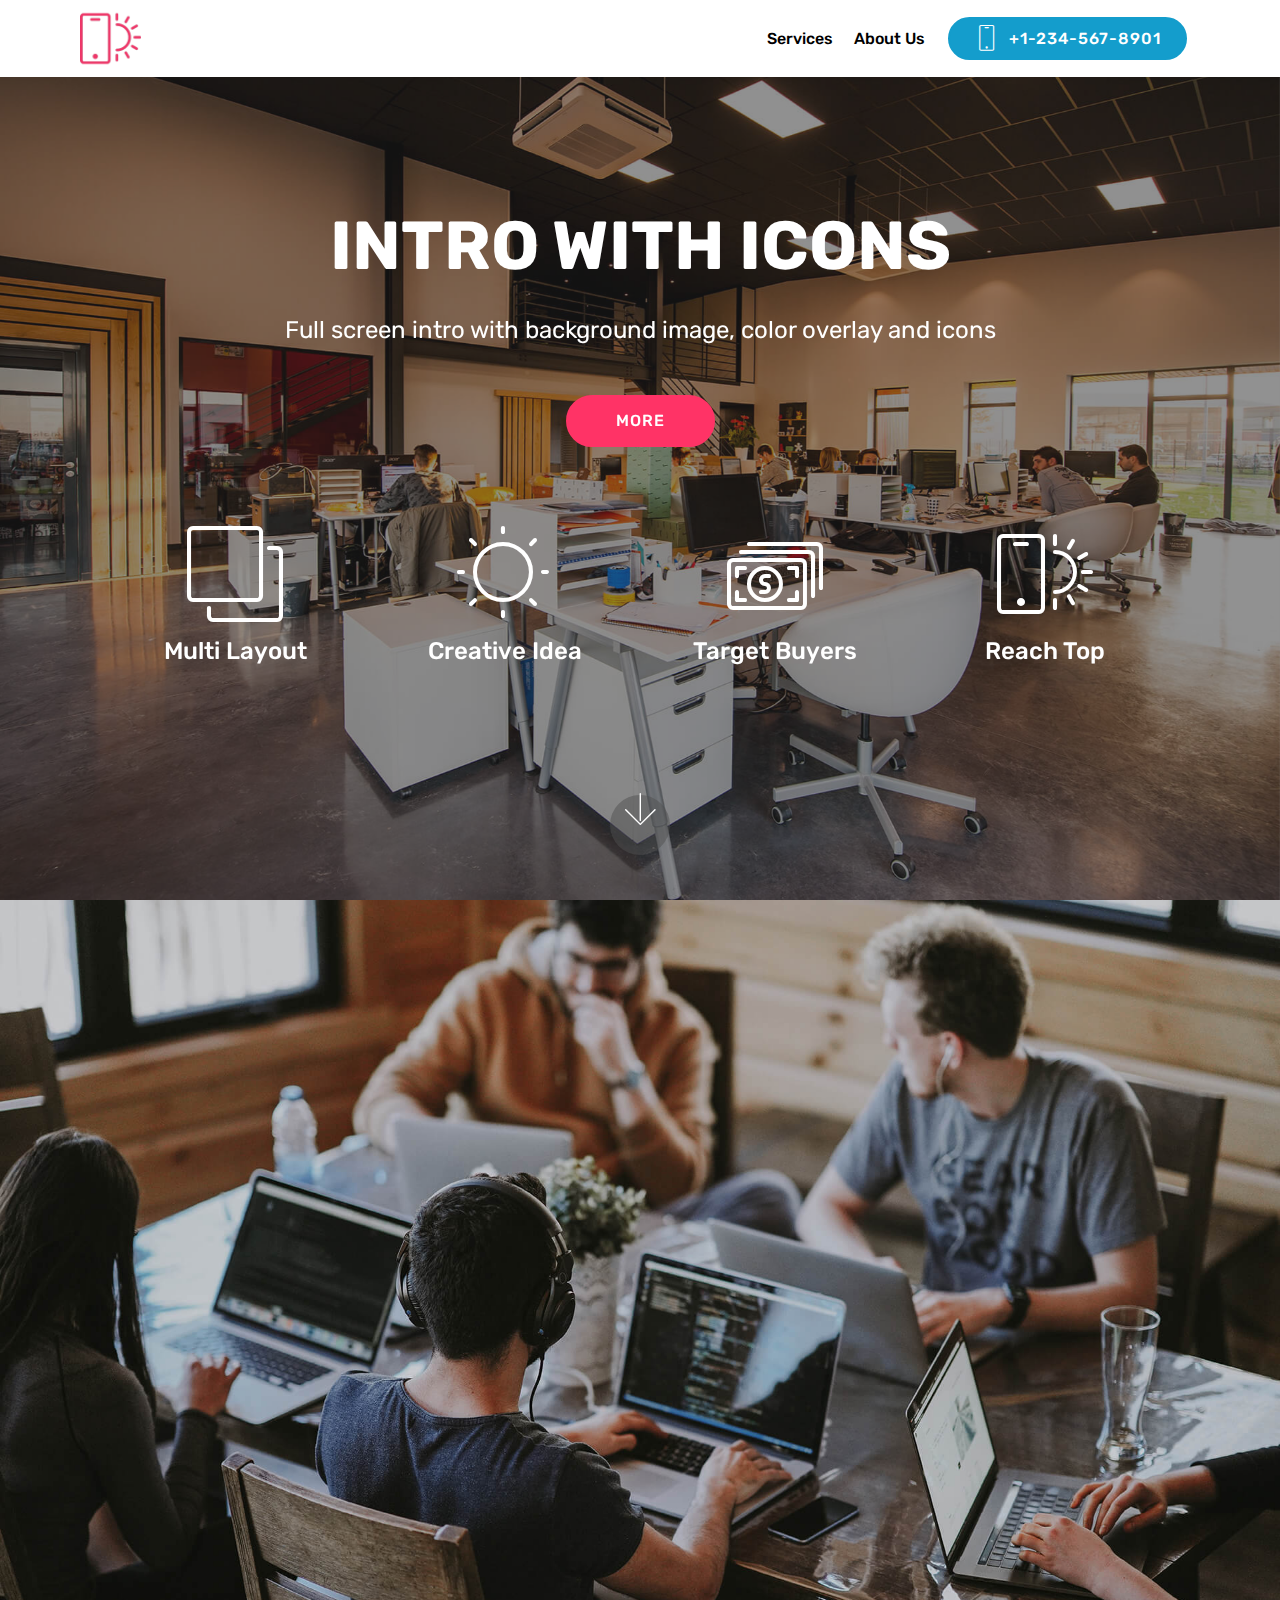
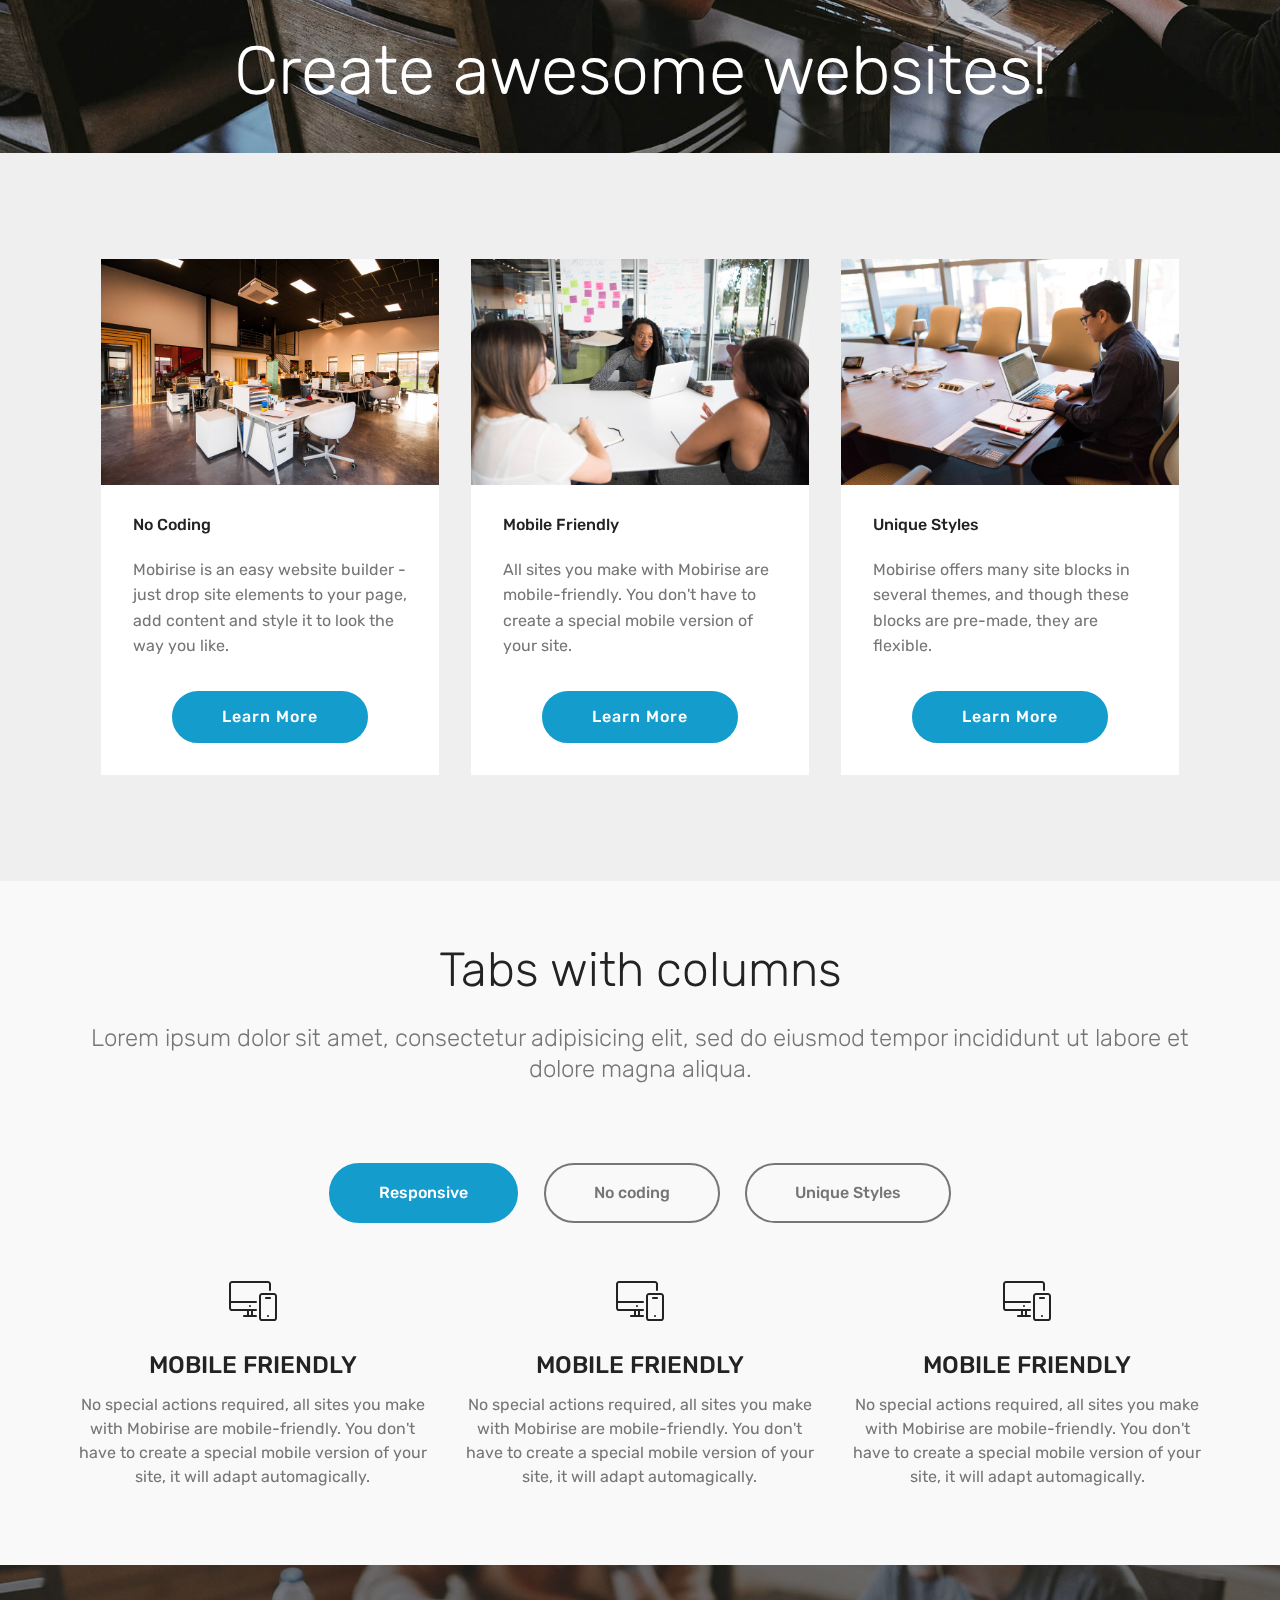
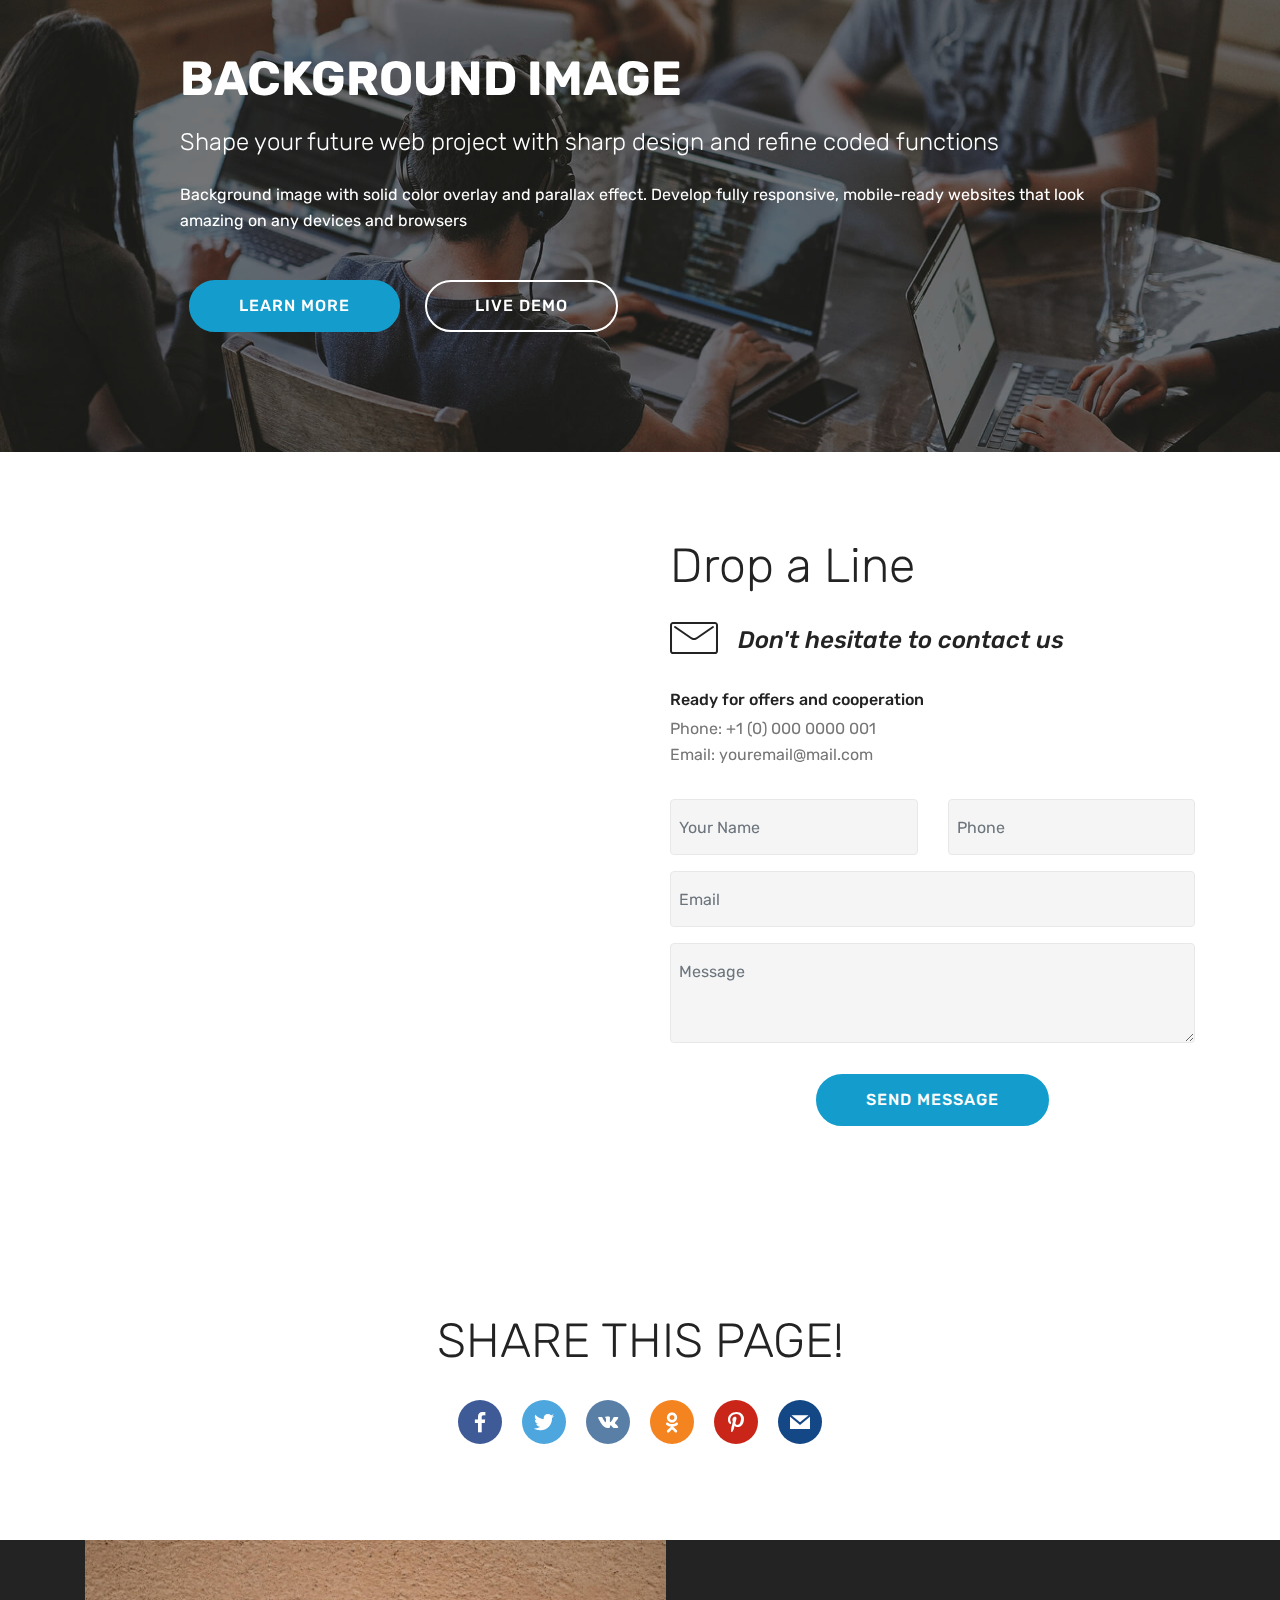
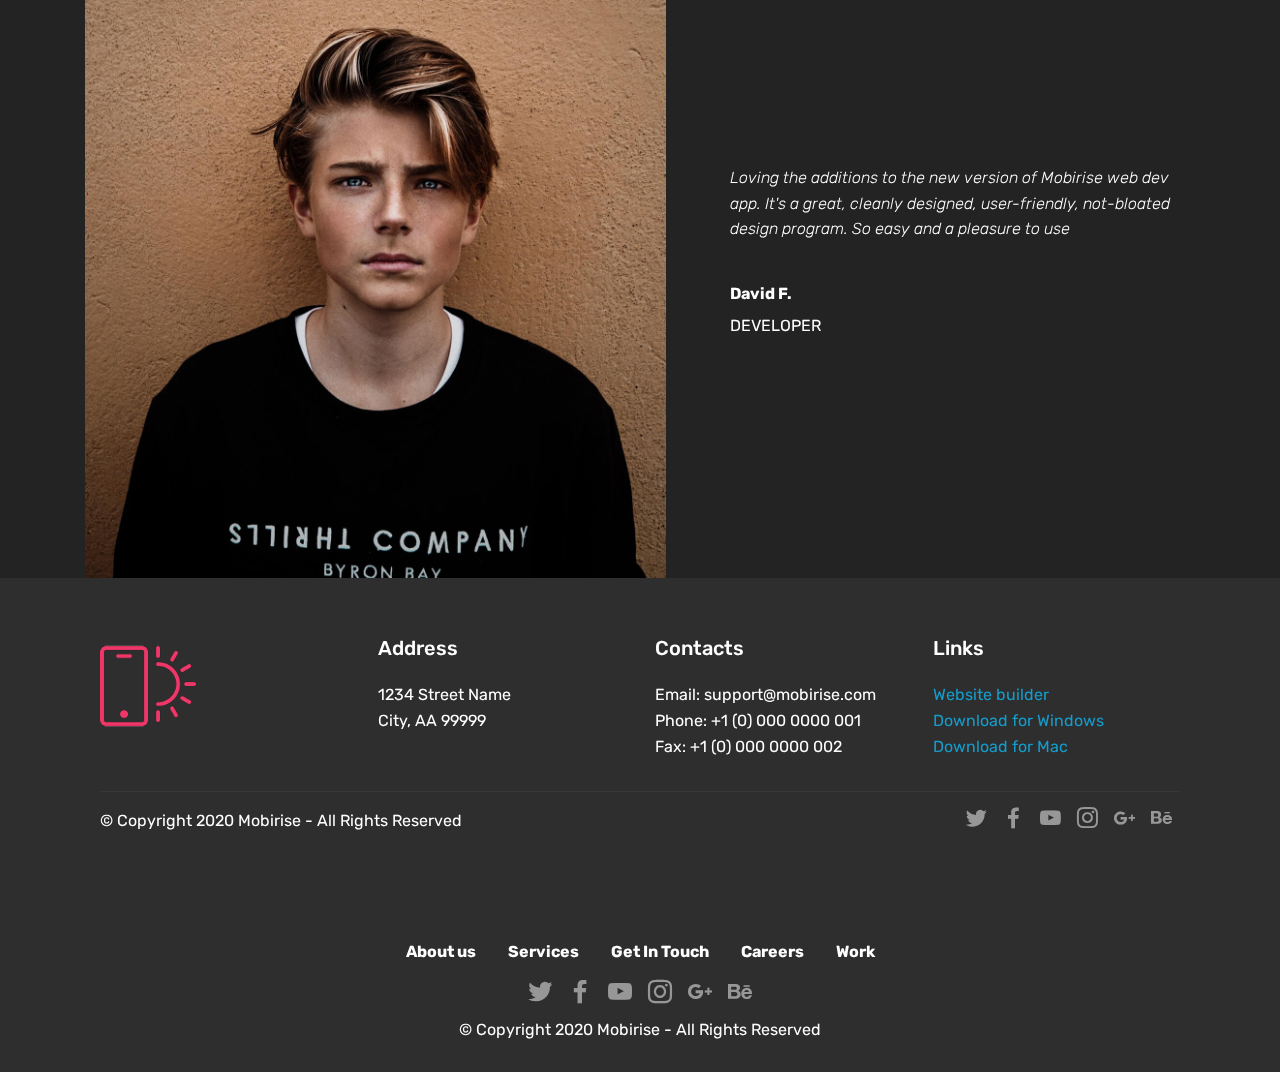
<file: index.html>
<!DOCTYPE html>
<html  >
<head>
  <!-- Site made with Mobirise Website Builder v4.12.4, https://mobirise.com -->
  <meta charset="UTF-8">
  <meta http-equiv="X-UA-Compatible" content="IE=edge">
  <meta name="generator" content="Mobirise v4.12.4, mobirise.com">
  <meta name="viewport" content="width=device-width, initial-scale=1, minimum-scale=1">
  <link rel="shortcut icon" href="assets/images/logo2.png" type="image/x-icon">
  <meta name="description" content="">
  
  
  <title>Home</title>
  <link rel="stylesheet" href="assets/web/assets/mobirise-icons/mobirise-icons.css">
  <link rel="stylesheet" href="assets/bootstrap/css/bootstrap.min.css">
  <link rel="stylesheet" href="assets/bootstrap/css/bootstrap-grid.min.css">
  <link rel="stylesheet" href="assets/bootstrap/css/bootstrap-reboot.min.css">
  <link rel="stylesheet" href="assets/dropdown/css/style.css">
  <link rel="stylesheet" href="assets/tether/tether.min.css">
  <link rel="stylesheet" href="assets/socicon/css/styles.css">
  <link rel="stylesheet" href="assets/theme/css/style.css">
  <link rel="preload" as="style" href="assets/mobirise/css/mbr-additional.css"><link rel="stylesheet" href="assets/mobirise/css/mbr-additional.css" type="text/css">
  
  
  
</head>
<body>
  <section class="menu cid-s6SfGxp3qw" once="menu" id="menu2-0">

    

    <nav class="navbar navbar-expand beta-menu navbar-dropdown align-items-center navbar-fixed-top navbar-toggleable-sm">
        <button class="navbar-toggler navbar-toggler-right" type="button" data-toggle="collapse" data-target="#navbarSupportedContent" aria-controls="navbarSupportedContent" aria-expanded="false" aria-label="Toggle navigation">
            <div class="hamburger">
                <span></span>
                <span></span>
                <span></span>
                <span></span>
            </div>
        </button>
        <div class="menu-logo">
            <div class="navbar-brand">
                <span class="navbar-logo">
                    <a href="https://mobirise.co">
                        <img src="assets/images/logo2.png" alt="Mobirise" style="height: 3.8rem;">
                    </a>
                </span>
                
            </div>
        </div>
        <div class="collapse navbar-collapse" id="navbarSupportedContent">
            <ul class="navbar-nav nav-dropdown" data-app-modern-menu="true">
                <li class="nav-item">
                    <a class="nav-link link text-black display-4" href="https://mobirise.co">
                        Services
                    </a>
                </li>
                <li class="nav-item">
                    <a class="nav-link link text-black display-4" href="https://mobirise.co">
                        About Us
                    </a>
                </li>
            </ul>
            <div class="navbar-buttons mbr-section-btn">
                <a class="btn btn-sm btn-primary display-4" href="tel:+1-234-567-8901">
                    <span class="btn-icon mbri-mobile mbr-iconfont mbr-iconfont-btn">
                    </span>
                    +1-234-567-8901
                </a>
            </div>
        </div>
    </nav>
</section>

<section class="engine"><a href="https://mobirise.info/j">website templates</a></section><section class="header12 cid-s6SfMDt4wH mbr-fullscreen mbr-parallax-background" id="header12-1">

    

    <div class="mbr-overlay" style="opacity: 0.5; background-color: rgb(35, 35, 35);">
    </div>

    <div class="container  ">
            <div class="media-container">
                <div class="col-md-12 align-center">
                    <h1 class="mbr-section-title pb-3 mbr-white mbr-bold mbr-fonts-style display-1">
                        INTRO WITH ICONS
                    </h1>
                    <p class="mbr-text pb-3 mbr-white mbr-fonts-style display-5">
                        Full screen intro with background image, color overlay and icons
                    </p>
                    <div class="mbr-section-btn align-center py-2">
                        <a class="btn btn-md btn-secondary display-4" href="https://mobirise.co">MORE</a>
                    </div>

                    <div class="icons-media-container mbr-white">
                        <div class="card col-12 col-md-6 col-lg-3">
                            <div class="icon-block">
                            <a href="https://mobirise.co/">
                                <span class="mbri-layers mbr-iconfont"></span>
                            </a>
                            </div>
                            <h5 class="mbr-fonts-style display-5">
                                Multi Layout
                            </h5>
                        </div>

                        <div class="card col-12 col-md-6 col-lg-3">
                            <div class="icon-block">
                                <a href="https://mobirise.co/">
                                    <span class="mbri-sun mbr-iconfont"></span>
                                </a>
                            </div>
                            <h5 class="mbr-fonts-style display-5">
                                Creative Idea
                            </h5>
                        </div>

                        <div class="card col-12 col-md-6 col-lg-3">
                            <div class="icon-block">
                                <a href="https://mobirise.co/">
                                    <span class="mbri-cash mbr-iconfont"></span>
                                </a>
                            </div>
                            <h5 class="mbr-fonts-style display-5">
                                Target Buyers
                            </h5>
                        </div>

                        <div class="card col-12 col-md-6 col-lg-3">
                            <div class="icon-block">
                                <a href="https://mobirise.co/">
                                    <span class="mbri-mobirise mbr-iconfont"></span>
                                </a>
                            </div>
                            <h5 class="mbr-fonts-style display-5">
                                Reach Top
                            </h5>
                        </div>
                    </div>
                </div>
            </div>
    </div>

    <div class="mbr-arrow hidden-sm-down" aria-hidden="true">
        <a href="#next">
            <i class="mbri-down mbr-iconfont"></i>
        </a>
    </div>
</section>

<section class="cid-s6SfXblI0G" id="image2-2">

    

    <figure class="mbr-figure">
        <div class="image-block" style="width: 100%;">
            <img src="assets/images/background4.jpg" alt="Mobirise" title="">
            <figcaption class="mbr-figure-caption mbr-figure-caption-over">
                <div class="pb-5 px-3 mbr-white align-center mbr-fonts-style display-1">
                    Create awesome websites!
                </div>
            </figcaption>
        </div>
    </figure>
</section>

<section class="features3 cid-s6Sg2Q94vb" id="features3-3">

    

    
    <div class="container">
        <div class="media-container-row">
            <div class="card p-3 col-12 col-md-6 col-lg-4">
                <div class="card-wrapper">
                    <div class="card-img">
                        <img src="assets/images/background1.jpg" alt="Mobirise">
                    </div>
                    <div class="card-box">
                        <h4 class="card-title mbr-fonts-style display-7">
                            No Coding
                        </h4>
                        <p class="mbr-text mbr-fonts-style display-7">
                            Mobirise is an easy website builder - just drop site elements to your page, add content and style it to look the way you like.
                        </p>
                    </div>
                    <div class="mbr-section-btn text-center">
                        <a href="https://mobirise.co" class="btn btn-primary display-4">
                            Learn More
                        </a>
                    </div>
                </div>
            </div>

            <div class="card p-3 col-12 col-md-6 col-lg-4">
                <div class="card-wrapper">
                    <div class="card-img">
                        <img src="assets/images/background2.jpg" alt="Mobirise">
                    </div>
                    <div class="card-box">
                        <h4 class="card-title mbr-fonts-style display-7">
                            Mobile Friendly
                        </h4>
                        <p class="mbr-text mbr-fonts-style display-7">
                            All sites you make with Mobirise are mobile-friendly. You don't have to create a special mobile version of your site.
                        </p>
                    </div>
                    <div class="mbr-section-btn text-center">
                        <a href="https://mobirise.co" class="btn btn-primary display-4">
                            Learn More
                        </a>
                    </div>
                </div>
            </div>

            <div class="card p-3 col-12 col-md-6 col-lg-4">
                <div class="card-wrapper">
                    <div class="card-img">
                        <img src="assets/images/background3.jpg" alt="Mobirise">
                    </div>
                    <div class="card-box">
                        <h4 class="card-title mbr-fonts-style display-7">
                            Unique Styles
                        </h4>
                        <p class="mbr-text mbr-fonts-style display-7">
                            Mobirise offers many site blocks in several themes, and though these blocks are pre-made, they are flexible.
                        </p>
                    </div>
                    <div class="mbr-section-btn text-center">
                        <a href="https://mobirise.co" class="btn btn-primary display-4">
                            Learn More
                        </a>
                    </div>
                </div>
            </div>

            
        </div>
    </div>
</section>

<section class="tabs3 cid-s6Sg9YLQpE" id="tabs3-4">

    

    

    <div class="container">
        <h2 class="mbr-section-title align-center pb-3 mbr-fonts-style display-2">
           Tabs with columns
        </h2>
        <h3 class="mbr-section-subtitle  display-5 align-center mbr-light mbr-fonts-style">
            Lorem ipsum dolor sit amet, consectetur adipisicing elit, sed do eiusmod tempor incididunt ut labore et dolore magna aliqua.
        </h3>
    </div>
    <div class="container-fluid">
        <div class="row tabcont">
            <ul class="nav nav-tabs pt-3 mt-5" role="tablist">
                <li class="nav-item mbr-fonts-style">
                    <a class="nav-link active display-7" role="tab" data-toggle="tab" href="#tab1">
                        Responsive
                    </a>
                </li>
                <li class="nav-item mbr-fonts-style">
                    <a class="nav-link  display-7" role="tab" data-toggle="tab" href="#tab2">
                        No coding
                    </a>
                </li>
                <li class="nav-item mbr-fonts-style">
                    <a class="nav-link display-7" role="tab" data-toggle="tab" href="#tab3">
                        Unique Styles
                    </a>
                </li>
                
                
                
            </ul>
        </div>
    </div>

    <div class="container">
        <div class="row px-1">
            <div class="tab-content">
                <div id="tab1" class="tab-pane in active mbr-table" role="tabpanel">
                    <div class="row tab-content-row">
                        <div class="col-xs-12 col-md-6 col-lg-4">
                            <div class="card-img ">
                                <span class="mbri-responsive mbr-iconfont"></span>
                            </div>
                            <h4 class="mbr-element-title  align-center mbr-fonts-style pb-2 display-5">
                                MOBILE FRIENDLY
                            </h4>
                            <p class="mbr-section-text  align-center mbr-fonts-style display-7">
                                No special actions required, all sites you make with Mobirise are mobile-friendly. You don't have to create a special mobile version of your site, it will adapt automagically.
                            </p>
                        </div>

                        <div class="col-xs-12 col-md-6 col-lg-4">
                            <div class="card-img ">
                                <span class="mbri-responsive mbr-iconfont"></span>
                            </div>
                            <h4 class="mbr-element-title  align-center mbr-fonts-style pb-2 display-5">
                                MOBILE FRIENDLY
                            </h4>
                            <p class="mbr-section-text  align-center mbr-fonts-style display-7">
                                No special actions required, all sites you make with Mobirise are mobile-friendly. You don't have to create a special mobile version of your site, it will adapt automagically.
                            </p>
                        </div>

                        <div class="col-xs-12 col-md-6 col-lg-4">
                            <div class="card-img ">
                                <span class="mbri-responsive mbr-iconfont"></span>
                            </div>
                            <h4 class="mbr-element-title  align-center mbr-fonts-style pb-2 display-5">
                                MOBILE FRIENDLY
                            </h4>
                            <p class="mbr-section-text  align-center mbr-fonts-style display-7">
                                No special actions required, all sites you make with Mobirise are mobile-friendly. You don't have to create a special mobile version of your site, it will adapt automagically.
                            </p>
                        </div>

                        
                    </div>
                </div>

                <div id="tab2" class="tab-pane  mbr-table" role="tabpanel">
                    <div class="row tab-content-row">
                        <div class="col-xs-12 col-md-6 col-lg-4">
                            <div class="card-img ">
                                <span class="mbri-bootstrap mbr-iconfont"></span>
                            </div>
                            <h4 class="mbr-element-title  align-center mbr-fonts-style pb-2 display-5">
                                IT'S EASY AND SIMPLE
                            </h4>
                            <p class="mbr-section-text  align-center mbr-fonts-style display-7">
                                Cut down the development time with drag-and-drop website builder. Drop the blocks into the page, edit content inline and publish - no technical skills required.
                            </p>
                        </div>

                        <div class="col-xs-12 col-md-6 col-lg-4">
                            <div class="card-img ">
                                <span class="mbri-bootstrap mbr-iconfont"></span>
                            </div>
                            <h4 class="mbr-element-title  align-center mbr-fonts-style pb-2 display-5">
                                IT'S EASY AND SIMPLE
                            </h4>
                            <p class="mbr-section-text  align-center mbr-fonts-style display-7">
                                Cut down the development time with drag-and-drop website builder. Drop the blocks into the page, edit content inline and publish - no technical skills required.
                            </p>
                        </div>

                        <div class="col-xs-12 col-md-6 col-lg-4">
                            <div class="card-img ">
                                <span class="mbri-bootstrap mbr-iconfont"></span>
                            </div>
                            <h4 class="mbr-element-title  align-center mbr-fonts-style pb-2 display-5">
                                IT'S EASY AND SIMPLE
                            </h4>
                            <p class="mbr-section-text  align-center mbr-fonts-style display-7">
                                Cut down the development time with drag-and-drop website builder. Drop the blocks into the page, edit content inline and publish - no technical skills required.
                            </p>
                        </div>

                        
                    </div>
                </div>

                <div id="tab3" class="tab-pane  mbr-table" role="tabpanel">
                    <div class="row tab-content-row">
                        <div class="col-xs-12 col-md-6 col-lg-4">
                            <div class="card-img ">
                                <span class="mbri-extension mbr-iconfont"></span>
                            </div>
                            <h4 class="mbr-element-title  align-center mbr-fonts-style pb-2 display-5">
                                TRENDY WEBSITE BLOCKS
                            </h4>
                            <p class="mbr-section-text  align-center mbr-fonts-style display-7">
                                Choose from the large selection  pre-made blocks - full-screen intro, bootstrap carousel, slider, responsive image gallery with, parallax scrolling, sticky header and more.
                            </p>
                        </div>

                        <div class="col-xs-12 col-md-6 col-lg-4">
                            <div class="card-img ">
                                <span class="mbri-extension mbr-iconfont"></span>
                            </div>
                            <h4 class="mbr-element-title  align-center mbr-fonts-style pb-2 display-5">
                                TRENDY WEBSITE BLOCKS
                            </h4>
                            <p class="mbr-section-text  align-center mbr-fonts-style display-7">
                                Choose from the large selection  pre-made blocks - full-screen intro, bootstrap carousel, slider, responsive image gallery with, parallax scrolling, sticky header and more.
                            </p>
                        </div>

                        <div class="col-xs-12 col-md-6 col-lg-4">
                            <div class="card-img ">
                                <span class="mbri-extension mbr-iconfont"></span>
                            </div>
                            <h4 class="mbr-element-title  align-center mbr-fonts-style pb-2 display-5">
                                TRENDY WEBSITE BLOCKS
                            </h4>
                            <p class="mbr-section-text  align-center mbr-fonts-style display-7">
                                Choose from the large selection  pre-made blocks - full-screen intro, bootstrap carousel, slider, responsive image gallery with, parallax scrolling, sticky header and more.
                            </p>
                        </div>

                        
                    </div>
                </div>

                <div id="tab4" class="tab-pane  mbr-table" role="tabpanel">
                    <div class="row tab-content-row">
                        <div class="col-xs-12 col-md-6 col-lg-4">
                            <div class="card-img ">
                                <span class="mbri-responsive mbr-iconfont"></span>
                            </div>
                            <h4 class="mbr-element-title  align-center mbr-fonts-style pb-2 display-5">
                                MOBILE FRIENDLY
                            </h4>
                            <p class="mbr-section-text  align-center mbr-fonts-style display-7">
                                No special actions required, all sites you make with Mobirise are mobile-friendly. You don't have to create a special mobile version of your site, it will adapt automagically.
                            </p>
                        </div>

                        <div class="col-xs-12 col-md-6 col-lg-4">
                            <div class="card-img ">
                                <span class="mbri-responsive mbr-iconfont"></span>
                            </div>
                            <h4 class="mbr-element-title  align-center mbr-fonts-style pb-2 display-5">
                                MOBILE FRIENDLY
                            </h4>
                            <p class="mbr-section-text  align-center mbr-fonts-style display-7">
                                No special actions required, all sites you make with Mobirise are mobile-friendly. You don't have to create a special mobile version of your site, it will adapt automagically.
                            </p>
                        </div>

                        <div class="col-xs-12 col-md-6 col-lg-4">
                            <div class="card-img ">
                                <span class="mbri-responsive mbr-iconfont"></span>
                            </div>
                            <h4 class="mbr-element-title  align-center mbr-fonts-style pb-2 display-5">
                                MOBILE FRIENDLY
                            </h4>
                            <p class="mbr-section-text  align-center mbr-fonts-style display-7">
                                No special actions required, all sites you make with Mobirise are mobile-friendly. You don't have to create a special mobile version of your site, it will adapt automagically.
                            </p>
                        </div>

                        
                    </div>
                </div>

                <div id="tab5" class="tab-pane  mbr-table" role="tabpanel">
                    <div class="row tab-content-row">
                        <div class="col-xs-12 col-md-6 col-lg-4">
                            <div class="card-img ">
                                <span class="mbri-bootstrap mbr-iconfont"></span>
                            </div>
                            <h4 class="mbr-element-title  align-center mbr-fonts-style pb-2 display-5">
                                IT'S EASY AND SIMPLE
                            </h4>
                            <p class="mbr-section-text  align-center mbr-fonts-style display-7">
                                Cut down the development time with drag-and-drop website builder. Drop the blocks into the page, edit content inline and publish - no technical skills required.
                            </p>
                        </div>

                        <div class="col-xs-12 col-md-6 col-lg-4">
                            <div class="card-img ">
                                <span class="mbri-bootstrap mbr-iconfont"></span>
                            </div>
                            <h4 class="mbr-element-title  align-center mbr-fonts-style pb-2 display-5">
                                IT'S EASY AND SIMPLE
                            </h4>
                            <p class="mbr-section-text  align-center mbr-fonts-style display-7">
                                Cut down the development time with drag-and-drop website builder. Drop the blocks into the page, edit content inline and publish - no technical skills required.
                            </p>
                        </div>

                        <div class="col-xs-12 col-md-6 col-lg-4">
                            <div class="card-img ">
                                <span class="mbri-bootstrap mbr-iconfont"></span>
                            </div>
                            <h4 class="mbr-element-title  align-center mbr-fonts-style pb-2 display-5">
                                IT'S EASY AND SIMPLE
                            </h4>
                            <p class="mbr-section-text  align-center mbr-fonts-style display-7">
                                Cut down the development time with drag-and-drop website builder. Drop the blocks into the page, edit content inline and publish - no technical skills required.
                            </p>
                        </div>

                        
                    </div>
                </div>

                <div id="tab6" class="tab-pane  mbr-table" role="tabpanel">
                    <div class="row tab-content-row">
                        <div class="col-xs-12 col-md-6 col-lg-4">
                            <div class="card-img ">
                                <span class="mbri-extension mbr-iconfont"></span>
                            </div>
                            <h4 class="mbr-element-title  align-center mbr-fonts-style pb-2 display-5">
                                TRENDY WEBSITE BLOCKS
                            </h4>
                            <p class="mbr-section-text  align-center mbr-fonts-style display-7">
                                Choose from the large selection  pre-made blocks - full-screen intro, bootstrap carousel, slider, responsive image gallery with, parallax scrolling, sticky header and more.
                            </p>
                        </div>

                        <div class="col-xs-12 col-md-6 col-lg-4">
                            <div class="card-img ">
                                <span class="mbri-extension mbr-iconfont"></span>
                            </div>
                            <h4 class="mbr-element-title  align-center mbr-fonts-style pb-2 display-5">
                                TRENDY WEBSITE BLOCKS
                            </h4>
                            <p class="mbr-section-text  align-center mbr-fonts-style display-7">
                                Choose from the large selection  pre-made blocks - full-screen intro, bootstrap carousel, slider, responsive image gallery with, parallax scrolling, sticky header and more.
                            </p>
                        </div>

                        <div class="col-xs-12 col-md-6 col-lg-4">
                            <div class="card-img ">
                                <span class="mbri-extension mbr-iconfont"></span>
                            </div>
                            <h4 class="mbr-element-title  align-center mbr-fonts-style pb-2 display-5">
                                TRENDY WEBSITE BLOCKS
                            </h4>
                            <p class="mbr-section-text  align-center mbr-fonts-style display-7">
                                Choose from the large selection  pre-made blocks - full-screen intro, bootstrap carousel, slider, responsive image gallery with, parallax scrolling, sticky header and more.
                            </p>
                        </div>

                        
                    </div>
                </div>
            </div>
        </div>
    </div>
</section>

<section class="mbr-section info3 cid-s6SgaUio2l" id="info3-5">

    

    <div class="mbr-overlay" style="opacity: 0.5; background-color: rgb(35, 35, 35);">
    </div>

    <div class="container">
        <div class="row justify-content-center">
            <div class="media-container-column title col-12 col-md-10">
                <h2 class="align-left mbr-bold mbr-white pb-3 mbr-fonts-style display-2">
                    BACKGROUND IMAGE
                </h2>
                <h3 class="mbr-section-subtitle align-left mbr-light mbr-white pb-3 mbr-fonts-style display-5">
                    Shape your future web project with sharp design and refine coded functions
                </h3>
                <p class="mbr-text align-left mbr-white mbr-fonts-style display-7">
                    Background image with solid color overlay and parallax effect. Develop fully responsive, mobile-ready websites that look amazing on any devices and browsers
                </p>
                <div class="mbr-section-btn align-left py-4">
                    <a class="btn btn-primary display-4" href="https://mobirise.co">LEARN MORE</a>
                    <a class="btn btn-white-outline display-4" href="https://mobirise.co">LIVE DEMO</a>
                </div>
            </div>
        </div>
    </div>
</section>

<section class="mbr-section form4 cid-s6SgcGbnOY" id="form4-6">

    

    
    <div class="container">
        <div class="row">
            <div class="col-md-6">
                <div class="google-map"><iframe frameborder="0" style="border:0" src="https://www.google.com/maps/embed/v1/place?key=AIzaSyCx3d07zxHPLvkFBLlAR3Ng8a9wsAsGoJ8&amp;q=place_id:ChIJn6wOs6lZwokRLKy1iqRcoKw" allowfullscreen=""></iframe></div>
            </div>
            <div class="col-md-6">
                <h2 class="pb-3 align-left mbr-fonts-style display-2">
                    Drop a Line
                </h2>
                <div>
                    <div class="icon-block pb-3 align-left">
                        <span class="icon-block__icon">
                            <span class="mbri-letter mbr-iconfont"></span>
                        </span>
                        <h4 class="icon-block__title align-left mbr-fonts-style display-5">
                            Don't hesitate to contact us
                        </h4>
                    </div>
                    <div class="icon-contacts pb-3">
                        <h5 class="align-left mbr-fonts-style display-7">
                            Ready for offers and cooperation
                        </h5>
                        <p class="mbr-text align-left mbr-fonts-style display-7">
                            Phone: +1 (0) 000 0000 001 <br>
                            Email: youremail@mail.com
                        </p>
                    </div>
                </div>
                <div data-form-type="formoid">
                    <!---Formbuilder Form--->
                    <form action="https://mobirise.com/" method="POST" class="mbr-form form-with-styler" data-form-title="Mobirise Form"><input type="hidden" name="email" data-form-email="true" value="Y51q8AtAEtgWsbTAkb7U8GVRR2uxZxC6u8ypgB5zyJwnRY94X6ghk8DyI/eIGrO1KSv+jmL0/MT2tlYtu4dvdN0+ftALr+6gEs5q6hrVJg9H433Mt+aN/FLJHJqauicQ">
                        <div class="row">
                            <div hidden="hidden" data-form-alert="" class="alert alert-success col-12">Thanks for filling out the form!</div>
                            <div hidden="hidden" data-form-alert-danger="" class="alert alert-danger col-12">
                            </div>
                        </div>
                        <div class="dragArea row">
                            <div class="col-md-6  form-group" data-for="name">
                                <input type="text" name="name" placeholder="Your Name" data-form-field="Name" required="required" class="form-control input display-7" id="name-form4-6">
                            </div>
                            <div class="col-md-6  form-group" data-for="phone">
                                <input type="text" name="phone" placeholder="Phone" data-form-field="Phone" required="required" class="form-control input display-7" id="phone-form4-6">
                            </div>
                            <div data-for="email" class="col-md-12  form-group">
                                <input type="text" name="email" placeholder="Email" data-form-field="Email" class="form-control input display-7" required="required" id="email-form4-6">
                            </div>
                            <div data-for="message" class="col-md-12  form-group">
                                <textarea name="message" placeholder="Message" data-form-field="Message" class="form-control input display-7" id="message-form4-6"></textarea>
                            </div>
                            <div class="col-md-12 input-group-btn  mt-2 align-center">
                                <button type="submit" class="btn btn-primary btn-form display-4">SEND MESSAGE</button>
                            </div>
                        </div>
                    </form><!---Formbuilder Form--->
                </div>
            </div>
        </div>
    </div>
</section>

<section class="cid-s6SgfOnrcE" id="social-buttons3-7">
    
    

    

    <div class="container">
        <div class="media-container-row">
            <div class="col-md-8 align-center">
                <h2 class="pb-3 mbr-section-title mbr-fonts-style display-2">
                    SHARE THIS PAGE!
                </h2>
                <div>
                    <div class="mbr-social-likes">
                        <span class="btn btn-social socicon-bg-facebook facebook mx-2" title="Share link on Facebook">
                            <i class="socicon socicon-facebook"></i>
                        </span>
                        <span class="btn btn-social twitter socicon-bg-twitter mx-2" title="Share link on Twitter">
                            <i class="socicon socicon-twitter"></i>
                        </span>
                        <span class="btn btn-social vkontakte socicon-bg-vkontakte mx-2" title="Share link on VKontakte">
                            <i class="socicon socicon-vkontakte"></i>
                        </span>
                        <span class="btn btn-social odnoklassniki socicon-bg-odnoklassniki mx-2" title="Share link on Odnoklassniki">
                            <i class="socicon socicon-odnoklassniki"></i>
                        </span>
                        <span class="btn btn-social pinterest socicon-bg-pinterest mx-2" title="Share link on Pinterest">
                            <i class="socicon socicon-pinterest"></i>
                        </span>
                        <span class="btn btn-social mailru socicon-bg-mail mx-2" title="Share link on Mailru">
                            <i class="socicon socicon-mail"></i>
                        </span>
                    </div>
                </div>
            </div>
        </div>
    </div>
</section>

<section class="testimonials2 cid-s6SgjCQsob" id="testimonials2-8">

    

    

    <div class="container">
        <div class="media-container-row">
            <div class="mbr-figure pr-lg-5" style="width: 130%;">
              <img src="assets/images/face1.jpg">
            </div>
            <div class="media-content px-3 align-self-center mbr-white py-2">
                    <p class="mbr-text testimonial-text mbr-fonts-style display-7">
                       Loving the additions to the new version of Mobirise web dev app. It's a great, cleanly designed, user-friendly, not-bloated design program. So easy and a pleasure to use
                    </p>
                    <p class="mbr-author-name pt-4 mb-2 mbr-fonts-style display-7">
                       David F.
                    </p>
                    <p class="mbr-author-desc mbr-fonts-style display-7">
                       DEVELOPER
                    </p>
            </div>
        </div>
    </div>
</section>

<section class="cid-s6Sglf7o5w" id="footer1-9">

    

    

    <div class="container">
        <div class="media-container-row content text-white">
            <div class="col-12 col-md-3">
                <div class="media-wrap">
                    <a href="https://mobirise.co/">
                        <img src="assets/images/logo2.png" alt="Mobirise">
                    </a>
                </div>
            </div>
            <div class="col-12 col-md-3 mbr-fonts-style display-7">
                <h5 class="pb-3">
                    Address
                </h5>
                <p class="mbr-text">
                    1234 Street Name
                    <br>City, AA 99999
                </p>
            </div>
            <div class="col-12 col-md-3 mbr-fonts-style display-7">
                <h5 class="pb-3">
                    Contacts
                </h5>
                <p class="mbr-text">
                    Email: support@mobirise.com
                    <br>Phone: +1 (0) 000 0000 001
                    <br>Fax: +1 (0) 000 0000 002
                </p>
            </div>
            <div class="col-12 col-md-3 mbr-fonts-style display-7">
                <h5 class="pb-3">
                    Links
                </h5>
                <p class="mbr-text">
                    <a class="text-primary" href="https://mobirise.co/">Website builder</a>
                    <br><a class="text-primary" href="https://mobirise.co/">Download for Windows</a>
                    <br><a class="text-primary" href="https://mobirise.co/">Download for Mac</a>
                </p>
            </div>
        </div>
        <div class="footer-lower">
            <div class="media-container-row">
                <div class="col-sm-12">
                    <hr>
                </div>
            </div>
            <div class="media-container-row mbr-white">
                <div class="col-sm-6 copyright">
                    <p class="mbr-text mbr-fonts-style display-7">
                        © Copyright 2020 Mobirise - All Rights Reserved
                    </p>
                </div>
                <div class="col-md-6">
                    <div class="social-list align-right">
                        <div class="soc-item">
                            <a href="https://twitter.com/mobirise" target="_blank">
                                <span class="socicon-twitter socicon mbr-iconfont mbr-iconfont-social"></span>
                            </a>
                        </div>
                        <div class="soc-item">
                            <a href="https://www.facebook.com/pages/Mobirise/1616226671953247" target="_blank">
                                <span class="socicon-facebook socicon mbr-iconfont mbr-iconfont-social"></span>
                            </a>
                        </div>
                        <div class="soc-item">
                            <a href="https://www.youtube.com/c/mobirise" target="_blank">
                                <span class="socicon-youtube socicon mbr-iconfont mbr-iconfont-social"></span>
                            </a>
                        </div>
                        <div class="soc-item">
                            <a href="https://instagram.com/mobirise" target="_blank">
                                <span class="socicon-instagram socicon mbr-iconfont mbr-iconfont-social"></span>
                            </a>
                        </div>
                        <div class="soc-item">
                            <a href="https://plus.google.com/u/0/+Mobirise" target="_blank">
                                <span class="socicon-googleplus socicon mbr-iconfont mbr-iconfont-social"></span>
                            </a>
                        </div>
                        <div class="soc-item">
                            <a href="https://www.behance.net/Mobirise" target="_blank">
                                <span class="socicon-behance socicon mbr-iconfont mbr-iconfont-social"></span>
                            </a>
                        </div>
                    </div>
                </div>
            </div>
        </div>
    </div>
</section>

<section once="footers" class="cid-s6SgmF7VtS" id="footer7-a">

    

    

    <div class="container">
        <div class="media-container-row align-center mbr-white">
            <div class="row row-links">
                <ul class="foot-menu">
                    
                    
                    
                    
                    
                <li class="foot-menu-item mbr-fonts-style display-7">
                        <a class="text-white mbr-bold" href="#" target="_blank">About us</a>
                    </li><li class="foot-menu-item mbr-fonts-style display-7">
                        <a class="text-white mbr-bold" href="#" target="_blank">Services</a>
                    </li><li class="foot-menu-item mbr-fonts-style display-7">
                        <a class="text-white mbr-bold" href="#" target="_blank">Get In Touch</a>
                    </li><li class="foot-menu-item mbr-fonts-style display-7">
                        <a class="text-white mbr-bold" href="#" target="_blank">Careers</a>
                    </li><li class="foot-menu-item mbr-fonts-style display-7">
                        <a class="text-white mbr-bold" href="#" target="_blank">Work</a>
                    </li></ul>
            </div>
            <div class="row social-row">
                <div class="social-list align-right pb-2">
                    
                    
                    
                    
                    
                    
                <div class="soc-item">
                        <a href="https://twitter.com/mobirise" target="_blank">
                            <span class="socicon-twitter socicon mbr-iconfont mbr-iconfont-social"></span>
                        </a>
                    </div><div class="soc-item">
                        <a href="https://www.facebook.com/pages/Mobirise/1616226671953247" target="_blank">
                            <span class="socicon-facebook socicon mbr-iconfont mbr-iconfont-social"></span>
                        </a>
                    </div><div class="soc-item">
                        <a href="https://www.youtube.com/c/mobirise" target="_blank">
                            <span class="socicon-youtube socicon mbr-iconfont mbr-iconfont-social"></span>
                        </a>
                    </div><div class="soc-item">
                        <a href="https://instagram.com/mobirise" target="_blank">
                            <span class="socicon-instagram socicon mbr-iconfont mbr-iconfont-social"></span>
                        </a>
                    </div><div class="soc-item">
                        <a href="https://plus.google.com/u/0/+Mobirise" target="_blank">
                            <span class="socicon-googleplus socicon mbr-iconfont mbr-iconfont-social"></span>
                        </a>
                    </div><div class="soc-item">
                        <a href="https://www.behance.net/Mobirise" target="_blank">
                            <span class="socicon-behance socicon mbr-iconfont mbr-iconfont-social"></span>
                        </a>
                    </div></div>
            </div>
            <div class="row row-copirayt">
                <p class="mbr-text mb-0 mbr-fonts-style mbr-white align-center display-7">
                    © Copyright 2020 Mobirise - All Rights Reserved
                </p>
            </div>
        </div>
    </div>
</section>


  <script src="assets/web/assets/jquery/jquery.min.js"></script>
  <script src="assets/popper/popper.min.js"></script>
  <script src="assets/bootstrap/js/bootstrap.min.js"></script>
  <script src="assets/touchswipe/jquery.touch-swipe.min.js"></script>
  <script src="assets/smoothscroll/smooth-scroll.js"></script>
  <script src="assets/dropdown/js/nav-dropdown.js"></script>
  <script src="assets/dropdown/js/navbar-dropdown.js"></script>
  <script src="assets/tether/tether.min.js"></script>
  <script src="assets/vimeoplayer/jquery.mb.vimeo_player.js"></script>
  <script src="assets/parallax/jarallax.min.js"></script>
  <script src="assets/mbr-tabs/mbr-tabs.js"></script>
  <script src="assets/sociallikes/social-likes.js"></script>
  <script src="assets/theme/js/script.js"></script>
  <script src="assets/formoid/formoid.min.js"></script>
  
  
</body>
</html>
</file>
<file: assets/web/assets/mobirise-icons/mobirise-icons.css>
@font-face {
  font-family: 'MobiriseIcons';
  src:  url('mobirise-icons.eot?spat4u');
  src:  url('mobirise-icons.eot?spat4u#iefix') format('embedded-opentype'),
    url('mobirise-icons.ttf?spat4u') format('truetype'),
    url('mobirise-icons.woff?spat4u') format('woff'),
    url('mobirise-icons.svg?spat4u#MobiriseIcons') format('svg');
  font-weight: normal;
  font-style: normal;
  font-display: swap;
}

[class^="mbri-"], [class*=" mbri-"] {
  /* use !important to prevent issues with browser extensions that change fonts */
  font-family: MobiriseIcons !important;
  speak: none;
  font-style: normal;
  font-weight: normal;
  font-variant: normal;
  text-transform: none;
  line-height: 1;

  /* Better Font Rendering =========== */
  -webkit-font-smoothing: antialiased;
  -moz-osx-font-smoothing: grayscale;
}

.mbri-add-submenu:before {
  content: "\e900";
}
.mbri-alert:before {
  content: "\e901";
}
.mbri-align-center:before {
  content: "\e902";
}
.mbri-align-justify:before {
  content: "\e903";
}
.mbri-align-left:before {
  content: "\e904";
}
.mbri-align-right:before {
  content: "\e905";
}
.mbri-android:before {
  content: "\e906";
}
.mbri-apple:before {
  content: "\e907";
}
.mbri-arrow-down:before {
  content: "\e908";
}
.mbri-arrow-next:before {
  content: "\e909";
}
.mbri-arrow-prev:before {
  content: "\e90a";
}
.mbri-arrow-up:before {
  content: "\e90b";
}
.mbri-bold:before {
  content: "\e90c";
}
.mbri-bookmark:before {
  content: "\e90d";
}
.mbri-bootstrap:before {
  content: "\e90e";
}
.mbri-briefcase:before {
  content: "\e90f";
}
.mbri-browse:before {
  content: "\e910";
}
.mbri-bulleted-list:before {
  content: "\e911";
}
.mbri-calendar:before {
  content: "\e912";
}
.mbri-camera:before {
  content: "\e913";
}
.mbri-cart-add:before {
  content: "\e914";
}
.mbri-cart-full:before {
  content: "\e915";
}
.mbri-cash:before {
  content: "\e916";
}
.mbri-change-style:before {
  content: "\e917";
}
.mbri-chat:before {
  content: "\e918";
}
.mbri-clock:before {
  content: "\e919";
}
.mbri-close:before {
  content: "\e91a";
}
.mbri-cloud:before {
  content: "\e91b";
}
.mbri-code:before {
  content: "\e91c";
}
.mbri-contact-form:before {
  content: "\e91d";
}
.mbri-credit-card:before {
  content: "\e91e";
}
.mbri-cursor-click:before {
  content: "\e91f";
}
.mbri-cust-feedback:before {
  content: "\e920";
}
.mbri-database:before {
  content: "\e921";
}
.mbri-delivery:before {
  content: "\e922";
}
.mbri-desktop:before {
  content: "\e923";
}
.mbri-devices:before {
  content: "\e924";
}
.mbri-down:before {
  content: "\e925";
}
.mbri-download:before {
  content: "\e989";
}
.mbri-drag-n-drop:before {
  content: "\e927";
}
.mbri-drag-n-drop2:before {
  content: "\e928";
}
.mbri-edit:before {
  content: "\e929";
}
.mbri-edit2:before {
  content: "\e92a";
}
.mbri-error:before {
  content: "\e92b";
}
.mbri-extension:before {
  content: "\e92c";
}
.mbri-features:before {
  content: "\e92d";
}
.mbri-file:before {
  content: "\e92e";
}
.mbri-flag:before {
  content: "\e92f";
}
.mbri-folder:before {
  content: "\e930";
}
.mbri-gift:before {
  content: "\e931";
}
.mbri-github:before {
  content: "\e932";
}
.mbri-globe:before {
  content: "\e933";
}
.mbri-globe-2:before {
  content: "\e934";
}
.mbri-growing-chart:before {
  content: "\e935";
}
.mbri-hearth:before {
  content: "\e936";
}
.mbri-help:before {
  content: "\e937";
}
.mbri-home:before {
  content: "\e938";
}
.mbri-hot-cup:before {
  content: "\e939";
}
.mbri-idea:before {
  content: "\e93a";
}
.mbri-image-gallery:before {
  content: "\e93b";
}
.mbri-image-slider:before {
  content: "\e93c";
}
.mbri-info:before {
  content: "\e93d";
}
.mbri-italic:before {
  content: "\e93e";
}
.mbri-key:before {
  content: "\e93f";
}
.mbri-laptop:before {
  content: "\e940";
}
.mbri-layers:before {
  content: "\e941";
}
.mbri-left-right:before {
  content: "\e942";
}
.mbri-left:before {
  content: "\e943";
}
.mbri-letter:before {
  content: "\e944";
}
.mbri-like:before {
  content: "\e945";
}
.mbri-link:before {
  content: "\e946";
}
.mbri-lock:before {
  content: "\e947";
}
.mbri-login:before {
  content: "\e948";
}
.mbri-logout:before {
  content: "\e949";
}
.mbri-magic-stick:before {
  content: "\e94a";
}
.mbri-map-pin:before {
  content: "\e94b";
}
.mbri-menu:before {
  content: "\e94c";
}
.mbri-mobile:before {
  content: "\e94d";
}
.mbri-mobile2:before {
  content: "\e94e";
}
.mbri-mobirise:before {
  content: "\e94f";
}
.mbri-more-horizontal:before {
  content: "\e950";
}
.mbri-more-vertical:before {
  content: "\e951";
}
.mbri-music:before {
  content: "\e952";
}
.mbri-new-file:before {
  content: "\e953";
}
.mbri-numbered-list:before {
  content: "\e954";
}
.mbri-opened-folder:before {
  content: "\e955";
}
.mbri-pages:before {
  content: "\e956";
}
.mbri-paper-plane:before {
  content: "\e957";
}
.mbri-paperclip:before {
  content: "\e958";
}
.mbri-photo:before {
  content: "\e959";
}
.mbri-photos:before {
  content: "\e95a";
}
.mbri-pin:before {
  content: "\e95b";
}
.mbri-play:before {
  content: "\e95c";
}
.mbri-plus:before {
  content: "\e95d";
}
.mbri-preview:before {
  content: "\e95e";
}
.mbri-print:before {
  content: "\e95f";
}
.mbri-protect:before {
  content: "\e960";
}
.mbri-question:before {
  content: "\e961";
}
.mbri-quote-left:before {
  content: "\e962";
}
.mbri-quote-right:before {
  content: "\e963";
}
.mbri-refresh:before {
  content: "\e964";
}
.mbri-responsive:before {
  content: "\e965";
}
.mbri-right:before {
  content: "\e966";
}
.mbri-rocket:before {
  content: "\e967";
}
.mbri-sad-face:before {
  content: "\e968";
}
.mbri-sale:before {
  content: "\e969";
}
.mbri-save:before {
  content: "\e96a";
}
.mbri-search:before {
  content: "\e96b";
}
.mbri-setting:before {
  content: "\e96c";
}
.mbri-setting2:before {
  content: "\e96d";
}
.mbri-setting3:before {
  content: "\e96e";
}
.mbri-share:before {
  content: "\e96f";
}
.mbri-shopping-bag:before {
  content: "\e970";
}
.mbri-shopping-basket:before {
  content: "\e971";
}
.mbri-shopping-cart:before {
  content: "\e972";
}
.mbri-sites:before {
  content: "\e973";
}
.mbri-smile-face:before {
  content: "\e974";
}
.mbri-speed:before {
  content: "\e975";
}
.mbri-star:before {
  content: "\e976";
}
.mbri-success:before {
  content: "\e977";
}
.mbri-sun:before {
  content: "\e978";
}
.mbri-sun2:before {
  content: "\e979";
}
.mbri-tablet:before {
  content: "\e97a";
}
.mbri-tablet-vertical:before {
  content: "\e97b";
}
.mbri-target:before {
  content: "\e97c";
}
.mbri-timer:before {
  content: "\e97d";
}
.mbri-to-ftp:before {
  content: "\e97e";
}
.mbri-to-local-drive:before {
  content: "\e97f";
}
.mbri-touch-swipe:before {
  content: "\e980";
}
.mbri-touch:before {
  content: "\e981";
}
.mbri-trash:before {
  content: "\e982";
}
.mbri-underline:before {
  content: "\e983";
}
.mbri-unlink:before {
  content: "\e984";
}
.mbri-unlock:before {
  content: "\e985";
}
.mbri-up-down:before {
  content: "\e986";
}
.mbri-up:before {
  content: "\e987";
}
.mbri-update:before {
  content: "\e988";
}
.mbri-upload:before {
 content: "\e926"; 
}
.mbri-user:before {
  content: "\e98a";
}
.mbri-user2:before {
  content: "\e98b";
}
.mbri-users:before {
  content: "\e98c";
}
.mbri-video:before {
  content: "\e98d";
}
.mbri-video-play:before {
  content: "\e98e";
}
.mbri-watch:before {
  content: "\e98f";
}
.mbri-website-theme:before {
  content: "\e990";
}
.mbri-wifi:before {
  content: "\e991";
}
.mbri-windows:before {
  content: "\e992";
}
.mbri-zoom-out:before {
  content: "\e993";
}
.mbri-redo:before {
  content: "\e994";
}
.mbri-undo:before {
  content: "\e995";
}
</file>
<file: assets/dropdown/css/style.css>
.navbar-dropdown {
  left: 0;
  padding: 0;
  position: absolute;
  right: 0;
  top: 0;
  transition: all 0.45s ease;
  z-index: 1030;
  background: #282828; }
  .navbar-dropdown .navbar-logo {
    margin-right: 0.8rem;
    transition: margin 0.3s ease-in-out;
    vertical-align: middle; }
    .navbar-dropdown .navbar-logo img {
      height: 3.125rem;
      transition: all 0.3s ease-in-out; }
    .navbar-dropdown .navbar-logo.mbr-iconfont {
      font-size: 3.125rem;
      line-height: 3.125rem; }
  .navbar-dropdown .navbar-caption {
    font-weight: 700;
    white-space: normal;
    vertical-align: -4px;
    line-height: 3.125rem !important; }
    .navbar-dropdown .navbar-caption, .navbar-dropdown .navbar-caption:hover {
      color: inherit;
      text-decoration: none; }
  .navbar-dropdown .mbr-iconfont + .navbar-caption {
    vertical-align: -1px; }
  .navbar-dropdown.navbar-fixed-top {
    position: fixed; }
  .navbar-dropdown .navbar-brand span {
    vertical-align: -4px; }
  .navbar-dropdown.bg-color.transparent {
    background: none; }
  .navbar-dropdown.navbar-short .navbar-brand {
    padding: 0.625rem 0; }
    .navbar-dropdown.navbar-short .navbar-brand span {
      vertical-align: -1px; }
  .navbar-dropdown.navbar-short .navbar-caption {
    line-height: 2.375rem !important;
    vertical-align: -2px; }
  .navbar-dropdown.navbar-short .navbar-logo {
    margin-right: 0.5rem; }
    .navbar-dropdown.navbar-short .navbar-logo img {
      height: 2.375rem; }
    .navbar-dropdown.navbar-short .navbar-logo.mbr-iconfont {
      font-size: 2.375rem;
      line-height: 2.375rem; }
  .navbar-dropdown.navbar-short .mbr-table-cell {
    height: 3.625rem; }
  .navbar-dropdown .navbar-close {
    left: 0.6875rem;
    position: fixed;
    top: 0.75rem;
    z-index: 1000; }
  .navbar-dropdown .hamburger-icon {
    content: "";
    display: inline-block;
    vertical-align: middle;
    width: 16px;
    -webkit-box-shadow: 0 -6px 0 1px #282828,0 0 0 1px #282828,0 6px 0 1px #282828;
    -moz-box-shadow: 0 -6px 0 1px #282828,0 0 0 1px #282828,0 6px 0 1px #282828;
    box-shadow: 0 -6px 0 1px #282828,0 0 0 1px #282828,0 6px 0 1px #282828; }

.dropdown-menu .dropdown-toggle[data-toggle="dropdown-submenu"]::after {
  border-bottom: 0.35em solid transparent;
  border-left: 0.35em solid;
  border-right: 0;
  border-top: 0.35em solid transparent;
  margin-left: 0.3rem; }

.dropdown-menu .dropdown-item:focus {
  outline: 0; }

.nav-dropdown {
  font-size: 0.75rem;
  font-weight: 500;
  height: auto !important; }
  .nav-dropdown .nav-btn {
    padding-left: 1rem; }
  .nav-dropdown .link {
    margin: .667em 1.667em;
    font-weight: 500;
    padding: 0;
    transition: color .2s ease-in-out; }
    .nav-dropdown .link.dropdown-toggle {
      margin-right: 2.583em; }
      .nav-dropdown .link.dropdown-toggle::after {
        margin-left: .25rem;
        border-top: 0.35em solid;
        border-right: 0.35em solid transparent;
        border-left: 0.35em solid transparent;
        border-bottom: 0; }
      .nav-dropdown .link.dropdown-toggle[aria-expanded="true"] {
        margin: 0;
        padding: 0.667em 3.263em  0.667em 1.667em; }
  .nav-dropdown .link::after,
  .nav-dropdown .dropdown-item::after {
    color: inherit; }
  .nav-dropdown .btn {
    font-size: 0.75rem;
    font-weight: 700;
    letter-spacing: 0;
    margin-bottom: 0;
    padding-left: 1.25rem;
    padding-right: 1.25rem; }
  .nav-dropdown .dropdown-menu {
    border-radius: 0;
    border: 0;
    left: 0;
    margin: 0;
    padding-bottom: 1.25rem;
    padding-top: 1.25rem;
    position: relative; }
  .nav-dropdown .dropdown-submenu {
    margin-left: 0.125rem;
    top: 0; }
  .nav-dropdown .dropdown-item {
    font-weight: 500;
    line-height: 2;
    padding: 0.3846em 4.615em 0.3846em 1.5385em;
    position: relative;
    transition: color .2s ease-in-out, background-color .2s ease-in-out; }
    .nav-dropdown .dropdown-item::after {
      margin-top: -0.3077em;
      position: absolute;
      right: 1.1538em;
      top: 50%; }
    .nav-dropdown .dropdown-item:focus, .nav-dropdown .dropdown-item:hover {
      background: none; }

@media (max-width: 767px) {
  .nav-dropdown.navbar-toggleable-sm {
    bottom: 0;
    display: none;
    left: 0;
    overflow-x: hidden;
    position: fixed;
    top: 0;
    transform: translateX(-100%);
    -ms-transform: translateX(-100%);
    -webkit-transform: translateX(-100%);
    width: 18.75rem;
    z-index: 999; } }
.nav-dropdown.navbar-toggleable-xl {
  bottom: 0;
  display: none;
  left: 0;
  overflow-x: hidden;
  position: fixed;
  top: 0;
  transform: translateX(-100%);
  -ms-transform: translateX(-100%);
  -webkit-transform: translateX(-100%);
  width: 18.75rem;
  z-index: 999; }

.nav-dropdown-sm {
  display: block !important;
  overflow-x: hidden;
  overflow: auto;
  padding-top: 3.875rem; }
  .nav-dropdown-sm::after {
    content: "";
    display: block;
    height: 3rem;
    width: 100%; }
  .nav-dropdown-sm.collapse.in ~ .navbar-close {
    display: block !important; }
  .nav-dropdown-sm.collapsing, .nav-dropdown-sm.collapse.in {
    transform: translateX(0);
    -ms-transform: translateX(0);
    -webkit-transform: translateX(0);
    transition: all 0.25s ease-out;
    -webkit-transition: all 0.25s ease-out;
    background: #282828; }
  .nav-dropdown-sm.collapsing[aria-expanded="false"] {
    transform: translateX(-100%);
    -ms-transform: translateX(-100%);
    -webkit-transform: translateX(-100%); }
  .nav-dropdown-sm .nav-item {
    display: block;
    margin-left: 0 !important;
    padding-left: 0; }
  .nav-dropdown-sm .link,
  .nav-dropdown-sm .dropdown-item {
    border-top: 1px dotted rgba(255, 255, 255, 0.1);
    font-size: 0.8125rem;
    line-height: 1.6;
    margin: 0 !important;
    padding: 0.875rem 2.4rem 0.875rem 1.5625rem !important;
    position: relative;
    white-space: normal; }
    .nav-dropdown-sm .link:focus, .nav-dropdown-sm .link:hover,
    .nav-dropdown-sm .dropdown-item:focus,
    .nav-dropdown-sm .dropdown-item:hover {
      background: rgba(0, 0, 0, 0.2) !important;
      color: #c0a375; }
  .nav-dropdown-sm .nav-btn {
    position: relative;
    padding: 1.5625rem 1.5625rem 0 1.5625rem; }
    .nav-dropdown-sm .nav-btn::before {
      border-top: 1px dotted rgba(255, 255, 255, 0.1);
      content: "";
      left: 0;
      position: absolute;
      top: 0;
      width: 100%; }
    .nav-dropdown-sm .nav-btn + .nav-btn {
      padding-top: 0.625rem; }
      .nav-dropdown-sm .nav-btn + .nav-btn::before {
        display: none; }
  .nav-dropdown-sm .btn {
    padding: 0.625rem 0; }
  .nav-dropdown-sm .dropdown-toggle[data-toggle="dropdown-submenu"]::after {
    margin-left: .25rem;
    border-top: 0.35em solid;
    border-right: 0.35em solid transparent;
    border-left: 0.35em solid transparent;
    border-bottom: 0; }
  .nav-dropdown-sm .dropdown-toggle[data-toggle="dropdown-submenu"][aria-expanded="true"]::after {
    border-top: 0;
    border-right: 0.35em solid transparent;
    border-left: 0.35em solid transparent;
    border-bottom: 0.35em solid; }
  .nav-dropdown-sm .dropdown-menu {
    margin: 0;
    padding: 0;
    position: relative;
    top: 0;
    left: 0;
    width: 100%;
    border: 0;
    float: none;
    border-radius: 0;
    background: none; }
  .nav-dropdown-sm .dropdown-submenu {
    left: 100%;
    margin-left: 0.125rem;
    margin-top: -1.25rem;
    top: 0; }

.navbar-toggleable-sm .nav-dropdown .dropdown-menu {
  position: absolute; }

.navbar-toggleable-sm .nav-dropdown .dropdown-submenu {
  left: 100%;
  margin-left: 0.125rem;
  margin-top: -1.25rem;
  top: 0; }

.navbar-toggleable-sm.opened .nav-dropdown .dropdown-menu {
  position: relative; }

.navbar-toggleable-sm.opened .nav-dropdown .dropdown-submenu {
  left: 0;
  margin-left: 00rem;
  margin-top: 0rem;
  top: 0; }

.is-builder .nav-dropdown.collapsing {
  transition: none !important; }

/*# sourceMappingURL=style.css.map */
</file>
<file: assets/socicon/css/styles.css>
@charset "UTF-8";

@font-face {
  font-family: 'Socicon';
  src:  url('../fonts/socicon.eot');
  src:  url('../fonts/socicon.eot?#iefix') format('embedded-opentype'),
    url('../fonts/socicon.woff2') format('woff2'),
    url('../fonts/socicon.ttf') format('truetype'),
    url('../fonts/socicon.woff') format('woff'),
    url('../fonts/socicon.svg#socicon') format('svg');
  font-weight: normal;
  font-style: normal;
}

[data-icon]:before {
  font-family: "socicon" !important;
  content: attr(data-icon);
  font-style: normal !important;
  font-weight: normal !important;
  font-variant: normal !important;
  text-transform: none !important;
  speak: none;
  line-height: 1;
  -webkit-font-smoothing: antialiased;
  -moz-osx-font-smoothing: grayscale;
}

[class^="socicon-"], [class*=" socicon-"] {
  /* use !important to prevent issues with browser extensions that change fonts */
  font-family: 'Socicon' !important;
  speak: none;
  font-style: normal;
  font-weight: normal;
  font-variant: normal;
  text-transform: none;
  line-height: 1;

  /* Better Font Rendering =========== */
  -webkit-font-smoothing: antialiased;
  -moz-osx-font-smoothing: grayscale;
}

.socicon-eitaa:before {
  content: "\e97c";
}
.socicon-soroush:before {
  content: "\e97d";
}
.socicon-bale:before {
  content: "\e97e";
}
.socicon-zazzle:before {
  content: "\e97b";
}
.socicon-society6:before {
  content: "\e97a";
}
.socicon-redbubble:before {
  content: "\e979";
}
.socicon-avvo:before {
  content: "\e978";
}
.socicon-stitcher:before {
  content: "\e977";
}
.socicon-googlehangouts:before {
  content: "\e974";
}
.socicon-dlive:before {
  content: "\e975";
}
.socicon-vsco:before {
  content: "\e976";
}
.socicon-flipboard:before {
  content: "\e973";
}
.socicon-ubuntu:before {
  content: "\e958";
}
.socicon-artstation:before {
  content: "\e959";
}
.socicon-invision:before {
  content: "\e95a";
}
.socicon-torial:before {
  content: "\e95b";
}
.socicon-collectorz:before {
  content: "\e95c";
}
.socicon-seenthis:before {
  content: "\e95d";
}
.socicon-googleplaymusic:before {
  content: "\e95e";
}
.socicon-debian:before {
  content: "\e95f";
}
.socicon-filmfreeway:before {
  content: "\e960";
}
.socicon-gnome:before {
  content: "\e961";
}
.socicon-itchio:before {
  content: "\e962";
}
.socicon-jamendo:before {
  content: "\e963";
}
.socicon-mix:before {
  content: "\e964";
}
.socicon-sharepoint:before {
  content: "\e965";
}
.socicon-tinder:before {
  content: "\e966";
}
.socicon-windguru:before {
  content: "\e967";
}
.socicon-cdbaby:before {
  content: "\e968";
}
.socicon-elementaryos:before {
  content: "\e969";
}
.socicon-stage32:before {
  content: "\e96a";
}
.socicon-tiktok:before {
  content: "\e96b";
}
.socicon-gitter:before {
  content: "\e96c";
}
.socicon-letterboxd:before {
  content: "\e96d";
}
.socicon-threema:before {
  content: "\e96e";
}
.socicon-splice:before {
  content: "\e96f";
}
.socicon-metapop:before {
  content: "\e970";
}
.socicon-naver:before {
  content: "\e971";
}
.socicon-remote:before {
  content: "\e972";
}
.socicon-internet:before {
  content: "\e957";
}
.socicon-moddb:before {
  content: "\e94b";
}
.socicon-indiedb:before {
  content: "\e94c";
}
.socicon-traxsource:before {
  content: "\e94d";
}
.socicon-gamefor:before {
  content: "\e94e";
}
.socicon-pixiv:before {
  content: "\e94f";
}
.socicon-myanimelist:before {
  content: "\e950";
}
.socicon-blackberry:before {
  content: "\e951";
}
.socicon-wickr:before {
  content: "\e952";
}
.socicon-spip:before {
  content: "\e953";
}
.socicon-napster:before {
  content: "\e954";
}
.socicon-beatport:before {
  content: "\e955";
}
.socicon-hackerone:before {
  content: "\e956";
}
.socicon-hackernews:before {
  content: "\e946";
}
.socicon-smashwords:before {
  content: "\e947";
}
.socicon-kobo:before {
  content: "\e948";
}
.socicon-bookbub:before {
  content: "\e949";
}
.socicon-mailru:before {
  content: "\e94a";
}
.socicon-gitlab:before {
  content: "\e945";
}
.socicon-instructables:before {
  content: "\e944";
}
.socicon-portfolio:before {
  content: "\e943";
}
.socicon-codered:before {
  content: "\e940";
}
.socicon-origin:before {
  content: "\e941";
}
.socicon-nextdoor:before {
  content: "\e942";
}
.socicon-udemy:before {
  content: "\e93f";
}
.socicon-livemaster:before {
  content: "\e93e";
}
.socicon-crunchbase:before {
  content: "\e93b";
}
.socicon-homefy:before {
  content: "\e93c";
}
.socicon-calendly:before {
  content: "\e93d";
}
.socicon-realtor:before {
  content: "\e90f";
}
.socicon-tidal:before {
  content: "\e910";
}
.socicon-qobuz:before {
  content: "\e911";
}
.socicon-natgeo:before {
  content: "\e912";
}
.socicon-mastodon:before {
  content: "\e913";
}
.socicon-unsplash:before {
  content: "\e914";
}
.socicon-homeadvisor:before {
  content: "\e915";
}
.socicon-angieslist:before {
  content: "\e916";
}
.socicon-codepen:before {
  content: "\e917";
}
.socicon-slack:before {
  content: "\e918";
}
.socicon-openaigym:before {
  content: "\e919";
}
.socicon-logmein:before {
  content: "\e91a";
}
.socicon-fiverr:before {
  content: "\e91b";
}
.socicon-gotomeeting:before {
  content: "\e91c";
}
.socicon-aliexpress:before {
  content: "\e91d";
}
.socicon-guru:before {
  content: "\e91e";
}
.socicon-appstore:before {
  content: "\e91f";
}
.socicon-homes:before {
  content: "\e920";
}
.socicon-zoom:before {
  content: "\e921";
}
.socicon-alibaba:before {
  content: "\e922";
}
.socicon-craigslist:before {
  content: "\e923";
}
.socicon-wix:before {
  content: "\e924";
}
.socicon-redfin:before {
  content: "\e925";
}
.socicon-googlecalendar:before {
  content: "\e926";
}
.socicon-shopify:before {
  content: "\e927";
}
.socicon-freelancer:before {
  content: "\e928";
}
.socicon-seedrs:before {
  content: "\e929";
}
.socicon-bing:before {
  content: "\e92a";
}
.socicon-doodle:before {
  content: "\e92b";
}
.socicon-bonanza:before {
  content: "\e92c";
}
.socicon-squarespace:before {
  content: "\e92d";
}
.socicon-toptal:before {
  content: "\e92e";
}
.socicon-gust:before {
  content: "\e92f";
}
.socicon-ask:before {
  content: "\e930";
}
.socicon-trulia:before {
  content: "\e931";
}
.socicon-loomly:before {
  content: "\e932";
}
.socicon-ghost:before {
  content: "\e933";
}
.socicon-upwork:before {
  content: "\e934";
}
.socicon-fundable:before {
  content: "\e935";
}
.socicon-booking:before {
  content: "\e936";
}
.socicon-googlemaps:before {
  content: "\e937";
}
.socicon-zillow:before {
  content: "\e938";
}
.socicon-niconico:before {
  content: "\e939";
}
.socicon-toneden:before {
  content: "\e93a";
}
.socicon-augment:before {
  content: "\e908";
}
.socicon-bitbucket:before {
  content: "\e909";
}
.socicon-fyuse:before {
  content: "\e90a";
}
.socicon-yt-gaming:before {
  content: "\e90b";
}
.socicon-sketchfab:before {
  content: "\e90c";
}
.socicon-mobcrush:before {
  content: "\e90d";
}
.socicon-microsoft:before {
  content: "\e90e";
}
.socicon-pandora:before {
  content: "\e907";
}
.socicon-messenger:before {
  content: "\e906";
}
.socicon-gamewisp:before {
  content: "\e905";
}
.socicon-bloglovin:before {
  content: "\e904";
}
.socicon-tunein:before {
  content: "\e903";
}
.socicon-gamejolt:before {
  content: "\e901";
}
.socicon-trello:before {
  content: "\e902";
}
.socicon-spreadshirt:before {
  content: "\e900";
}
.socicon-500px:before {
  content: "\e000";
}
.socicon-8tracks:before {
  content: "\e001";
}
.socicon-airbnb:before {
  content: "\e002";
}
.socicon-alliance:before {
  content: "\e003";
}
.socicon-amazon:before {
  content: "\e004";
}
.socicon-amplement:before {
  content: "\e005";
}
.socicon-android:before {
  content: "\e006";
}
.socicon-angellist:before {
  content: "\e007";
}
.socicon-apple:before {
  content: "\e008";
}
.socicon-appnet:before {
  content: "\e009";
}
.socicon-baidu:before {
  content: "\e00a";
}
.socicon-bandcamp:before {
  content: "\e00b";
}
.socicon-battlenet:before {
  content: "\e00c";
}
.socicon-mixer:before {
  content: "\e00d";
}
.socicon-bebee:before {
  content: "\e00e";
}
.socicon-bebo:before {
  content: "\e00f";
}
.socicon-behance:before {
  content: "\e010";
}
.socicon-blizzard:before {
  content: "\e011";
}
.socicon-blogger:before {
  content: "\e012";
}
.socicon-buffer:before {
  content: "\e013";
}
.socicon-chrome:before {
  content: "\e014";
}
.socicon-coderwall:before {
  content: "\e015";
}
.socicon-curse:before {
  content: "\e016";
}
.socicon-dailymotion:before {
  content: "\e017";
}
.socicon-deezer:before {
  content: "\e018";
}
.socicon-delicious:before {
  content: "\e019";
}
.socicon-deviantart:before {
  content: "\e01a";
}
.socicon-diablo:before {
  content: "\e01b";
}
.socicon-digg:before {
  content: "\e01c";
}
.socicon-discord:before {
  content: "\e01d";
}
.socicon-disqus:before {
  content: "\e01e";
}
.socicon-douban:before {
  content: "\e01f";
}
.socicon-draugiem:before {
  content: "\e020";
}
.socicon-dribbble:before {
  content: "\e021";
}
.socicon-drupal:before {
  content: "\e022";
}
.socicon-ebay:before {
  content: "\e023";
}
.socicon-ello:before {
  content: "\e024";
}
.socicon-endomodo:before {
  content: "\e025";
}
.socicon-envato:before {
  content: "\e026";
}
.socicon-etsy:before {
  content: "\e027";
}
.socicon-facebook:before {
  content: "\e028";
}
.socicon-feedburner:before {
  content: "\e029";
}
.socicon-filmweb:before {
  content: "\e02a";
}
.socicon-firefox:before {
  content: "\e02b";
}
.socicon-flattr:before {
  content: "\e02c";
}
.socicon-flickr:before {
  content: "\e02d";
}
.socicon-formulr:before {
  content: "\e02e";
}
.socicon-forrst:before {
  content: "\e02f";
}
.socicon-foursquare:before {
  content: "\e030";
}
.socicon-friendfeed:before {
  content: "\e031";
}
.socicon-github:before {
  content: "\e032";
}
.socicon-goodreads:before {
  content: "\e033";
}
.socicon-google:before {
  content: "\e034";
}
.socicon-googlescholar:before {
  content: "\e035";
}
.socicon-googlegroups:before {
  content: "\e036";
}
.socicon-googlephotos:before {
  content: "\e037";
}
.socicon-googleplus:before {
  content: "\e038";
}
.socicon-grooveshark:before {
  content: "\e039";
}
.socicon-hackerrank:before {
  content: "\e03a";
}
.socicon-hearthstone:before {
  content: "\e03b";
}
.socicon-hellocoton:before {
  content: "\e03c";
}
.socicon-heroes:before {
  content: "\e03d";
}
.socicon-smashcast:before {
  content: "\e03e";
}
.socicon-horde:before {
  content: "\e03f";
}
.socicon-houzz:before {
  content: "\e040";
}
.socicon-icq:before {
  content: "\e041";
}
.socicon-identica:before {
  content: "\e042";
}
.socicon-imdb:before {
  content: "\e043";
}
.socicon-instagram:before {
  content: "\e044";
}
.socicon-issuu:before {
  content: "\e045";
}
.socicon-istock:before {
  content: "\e046";
}
.socicon-itunes:before {
  content: "\e047";
}
.socicon-keybase:before {
  content: "\e048";
}
.socicon-lanyrd:before {
  content: "\e049";
}
.socicon-lastfm:before {
  content: "\e04a";
}
.socicon-line:before {
  content: "\e04b";
}
.socicon-linkedin:before {
  content: "\e04c";
}
.socicon-livejournal:before {
  content: "\e04d";
}
.socicon-lyft:before {
  content: "\e04e";
}
.socicon-macos:before {
  content: "\e04f";
}
.socicon-mail:before {
  content: "\e050";
}
.socicon-medium:before {
  content: "\e051";
}
.socicon-meetup:before {
  content: "\e052";
}
.socicon-mixcloud:before {
  content: "\e053";
}
.socicon-modelmayhem:before {
  content: "\e054";
}
.socicon-mumble:before {
  content: "\e055";
}
.socicon-myspace:before {
  content: "\e056";
}
.socicon-newsvine:before {
  content: "\e057";
}
.socicon-nintendo:before {
  content: "\e058";
}
.socicon-npm:before {
  content: "\e059";
}
.socicon-odnoklassniki:before {
  content: "\e05a";
}
.socicon-openid:before {
  content: "\e05b";
}
.socicon-opera:before {
  content: "\e05c";
}
.socicon-outlook:before {
  content: "\e05d";
}
.socicon-overwatch:before {
  content: "\e05e";
}
.socicon-patreon:before {
  content: "\e05f";
}
.socicon-paypal:before {
  content: "\e060";
}
.socicon-periscope:before {
  content: "\e061";
}
.socicon-persona:before {
  content: "\e062";
}
.socicon-pinterest:before {
  content: "\e063";
}
.socicon-play:before {
  content: "\e064";
}
.socicon-player:before {
  content: "\e065";
}
.socicon-playstation:before {
  content: "\e066";
}
.socicon-pocket:before {
  content: "\e067";
}
.socicon-qq:before {
  content: "\e068";
}
.socicon-quora:before {
  content: "\e069";
}
.socicon-raidcall:before {
  content: "\e06a";
}
.socicon-ravelry:before {
  content: "\e06b";
}
.socicon-reddit:before {
  content: "\e06c";
}
.socicon-renren:before {
  content: "\e06d";
}
.socicon-researchgate:before {
  content: "\e06e";
}
.socicon-residentadvisor:before {
  content: "\e06f";
}
.socicon-reverbnation:before {
  content: "\e070";
}
.socicon-rss:before {
  content: "\e071";
}
.socicon-sharethis:before {
  content: "\e072";
}
.socicon-skype:before {
  content: "\e073";
}
.socicon-slideshare:before {
  content: "\e074";
}
.socicon-smugmug:before {
  content: "\e075";
}
.socicon-snapchat:before {
  content: "\e076";
}
.socicon-songkick:before {
  content: "\e077";
}
.socicon-soundcloud:before {
  content: "\e078";
}
.socicon-spotify:before {
  content: "\e079";
}
.socicon-stackexchange:before {
  content: "\e07a";
}
.socicon-stackoverflow:before {
  content: "\e07b";
}
.socicon-starcraft:before {
  content: "\e07c";
}
.socicon-stayfriends:before {
  content: "\e07d";
}
.socicon-steam:before {
  content: "\e07e";
}
.socicon-storehouse:before {
  content: "\e07f";
}
.socicon-strava:before {
  content: "\e080";
}
.socicon-streamjar:before {
  content: "\e081";
}
.socicon-stumbleupon:before {
  content: "\e082";
}
.socicon-swarm:before {
  content: "\e083";
}
.socicon-teamspeak:before {
  content: "\e084";
}
.socicon-teamviewer:before {
  content: "\e085";
}
.socicon-technorati:before {
  content: "\e086";
}
.socicon-telegram:before {
  content: "\e087";
}
.socicon-tripadvisor:before {
  content: "\e088";
}
.socicon-tripit:before {
  content: "\e089";
}
.socicon-triplej:before {
  content: "\e08a";
}
.socicon-tumblr:before {
  content: "\e08b";
}
.socicon-twitch:before {
  content: "\e08c";
}
.socicon-twitter:before {
  content: "\e08d";
}
.socicon-uber:before {
  content: "\e08e";
}
.socicon-ventrilo:before {
  content: "\e08f";
}
.socicon-viadeo:before {
  content: "\e090";
}
.socicon-viber:before {
  content: "\e091";
}
.socicon-viewbug:before {
  content: "\e092";
}
.socicon-vimeo:before {
  content: "\e093";
}
.socicon-vine:before {
  content: "\e094";
}
.socicon-vkontakte:before {
  content: "\e095";
}
.socicon-warcraft:before {
  content: "\e096";
}
.socicon-wechat:before {
  content: "\e097";
}
.socicon-weibo:before {
  content: "\e098";
}
.socicon-whatsapp:before {
  content: "\e099";
}
.socicon-wikipedia:before {
  content: "\e09a";
}
.socicon-windows:before {
  content: "\e09b";
}
.socicon-wordpress:before {
  content: "\e09c";
}
.socicon-wykop:before {
  content: "\e09d";
}
.socicon-xbox:before {
  content: "\e09e";
}
.socicon-xing:before {
  content: "\e09f";
}
.socicon-yahoo:before {
  content: "\e0a0";
}
.socicon-yammer:before {
  content: "\e0a1";
}
.socicon-yandex:before {
  content: "\e0a2";
}
.socicon-yelp:before {
  content: "\e0a3";
}
.socicon-younow:before {
  content: "\e0a4";
}
.socicon-youtube:before {
  content: "\e0a5";
}
.socicon-zapier:before {
  content: "\e0a6";
}
.socicon-zerply:before {
  content: "\e0a7";
}
.socicon-zomato:before {
  content: "\e0a8";
}
.socicon-zynga:before {
  content: "\e0a9";
}
</file>
<file: assets/theme/css/style.css>
/*!
 * Mobirise v4 theme (https://mobirise.com/)
 * Copyright 2017 Mobirise
 */
section {
  background-color: #eeeeee;
}

.form-control:focus {
  box-shadow: none;
}

:focus {
  outline: none;
}

body {
  font-style: normal;
  line-height: 1.5;
}

section,
.container,
.container-fluid {
  position: relative;
  word-wrap: break-word;
}

a.mbr-iconfont:hover {
  text-decoration: none;
}

.article .lead p,
.article .lead ul,
.article .lead ol,
.article .lead pre,
.article .lead blockquote {
  margin-bottom: 0;
}

ul,
ol,
pre,
blockquote {
  margin-bottom: 2.3125rem;
}

pre {
  background: #f4f4f4;
  padding: 10px 24px;
  white-space: pre-wrap;
}

.inactive {
  -webkit-user-select: none;
  -moz-user-select: none;
  -ms-user-select: none;
  user-select: none;
  pointer-events: none;
  -webkit-user-drag: none;
  user-drag: none;
}

.mbr-section__comments .row {
  justify-content: center;
  -webkit-justify-content: center;
}

a {
  font-style: normal;
  font-weight: 400;
  cursor: pointer;
}

a, a:hover {
  text-decoration: none;
}

figure {
  margin-bottom: 0;
}

body {
  color: #232323;
}

h1,
h2,
h3,
h4,
h5,
h6,
.h1,
.h2,
.h3,
.h4,
.h5,
.h6,
.display-1,
.display-2,
.display-3,
.display-4 {
  line-height: 1;
  word-break: break-word;
  word-wrap: break-word;
}

.mbr-section-title {
  font-style: normal;
  line-height: 1.2;
}

.mbr-section-subtitle {
  line-height: 1.3;
}

.mbr-text {
  font-style: normal;
  line-height: 1.6;
}

b,
strong {
  font-weight: bold;
}

blockquote {
  padding: 10px 0 10px 20px;
  position: relative;
  border-left: 2px solid;
  border-color: #ff3366;
}

input:-webkit-autofill, input:-webkit-autofill:hover, input:-webkit-autofill:focus, input:-webkit-autofill:active {
  transition-delay: 9999s;
  transition-property: background-color, color;
}

textarea[type='hidden'] {
  display: none;
}

body {
  position: relative;
}

section {
  background-position: 50% 50%;
  background-repeat: no-repeat;
  background-size: cover;
}

section .mbr-background-video,
section .mbr-background-video-preview {
  position: absolute;
  bottom: 0;
  left: 0;
  right: 0;
  top: 0;
}

.hidden {
  visibility: hidden;
}

.mbr-z-index20 {
  z-index: 20;
}

/*! Base colors */
.mbr-white {
  color: #ffffff;
}

.mbr-black {
  color: #000000;
}

.mbr-bg-white {
  background-color: #ffffff;
}

.mbr-bg-black {
  background-color: #000000;
}

/*! Text-aligns */
.align-left {
  text-align: left;
}

.align-center {
  text-align: center;
}

.align-right {
  text-align: right;
}

@media (max-width: 767px) {
  .align-left,
  .align-center,
  .align-right,
  .mbr-section-btn,
  .mbr-section-title {
    text-align: center;
  }
}

/*! Font-weight  */
.mbr-light {
  font-weight: 300;
}

.mbr-regular {
  font-weight: 400;
}

.mbr-semibold {
  font-weight: 500;
}

.mbr-bold {
  font-weight: 700;
}

/*! Media  */
.media-size-item {
  -moz-flex: 1 1 auto;
  -o-flex: 1 1 auto;
  flex: 1 1 auto;
}

.media-content {
  flex-basis: 100%;
}

.media-container-row {
  display: flex;
  flex-direction: row;
  flex-wrap: wrap;
  justify-content: center;
  align-content: center;
  align-items: start;
}

.media-container-row .media-size-item {
  width: 400px;
}

.media-container-column {
  display: flex;
  flex-direction: column;
  flex-wrap: wrap;
  justify-content: center;
  align-content: center;
  align-items: stretch;
}

.media-container-column > * {
  width: 100%;
}

@media (min-width: 992px) {
  .media-container-row {
    flex-wrap: nowrap;
  }
}

figure {
  overflow: hidden;
}

figure[mbr-media-size] {
  transition: width 0.1s;
}

.mbr-figure img,
.mbr-figure iframe {
  display: block;
  width: 100%;
}

.card {
  background-color: transparent;
  border: none;
}

.card-box {
  width: 100%;
}

.card-img {
  text-align: center;
  flex-shrink: 0;
  -webkit-flex-shrink: 0;
}

.media {
  max-width: 100%;
  margin: 0 auto;
}

.mbr-figure {
  -ms-grid-row-align: center;
  align-self: center;
}

.media-container > div {
  max-width: 100%;
}

.mbr-figure img,
.card-img img {
  width: 100%;
}

@media (max-width: 991px) {
  .media-size-item {
    width: auto !important;
  }
  .media {
    width: auto;
  }
  .mbr-figure {
    width: 100% !important;
  }
}

/*! Buttons */
.btn {
  font-weight: 500;
  border-width: 2px;
  font-style: normal;
  letter-spacing: 1px;
  margin: .4rem .8rem;
  white-space: normal;
  transition: all .3s ease-in-out;
  display: inline-flex;
  align-items: center;
  justify-content: center;
  word-break: break-word;
  -webkit-align-items: center;
  -webkit-justify-content: center;
  display: -webkit-inline-flex;
}

.btn-sm {
  font-weight: 500;
  letter-spacing: 1px;
  transition: all .3s ease-in-out;
}

.btn-md {
  font-weight: 500;
  letter-spacing: 1px;
  margin: .4rem .8rem !important;
  transition: all .3s ease-in-out;
}

.btn-lg {
  font-weight: 500;
  letter-spacing: 1px;
  margin: .4rem .8rem !important;
  transition: all .3s ease-in-out;
}

.mbr-section-btn {
  margin-left: -0.25rem;
  margin-right: -0.25rem;
  font-size: 0;
}

nav .mbr-section-btn {
  margin-left: 0rem;
  margin-right: 0rem;
}

.btn-form {
  border-radius: 0;
}

.btn-form:hover {
  cursor: pointer;
}

/*! Btn icon margin */
.btn .mbr-iconfont,
.btn.btn-sm .mbr-iconfont {
  cursor: pointer;
  margin-right: 0.5rem;
}

.btn.btn-md .mbr-iconfont,
.btn.btn-md .mbr-iconfont {
  margin-right: 0.8rem;
}

.mbr-regular {
  font-weight: 400;
}

.mbr-semibold {
  font-weight: 500;
}

.mbr-bold {
  font-weight: 700;
}

[type='submit'] {
  -webkit-appearance: none;
}

/*! Full-screen */
.mbr-fullscreen .mbr-overlay {
  min-height: 100vh;
}

.mbr-fullscreen {
  display: flex;
  display: -moz-flex;
  display: -ms-flex;
  display: -o-flex;
  align-items: center;
  -webkit-align-items: center;
  min-height: 100vh;
  padding-top: 3rem;
  padding-bottom: 3rem;
}

/*! Map */
.map {
  height: 25rem;
  position: relative;
}

.map iframe {
  width: 100%;
  height: 100%;
}

.mbr-overlay {
  background-color: #000;
  bottom: 0;
  left: 0;
  opacity: .5;
  position: absolute;
  right: 0;
  top: 0;
  z-index: 0;
  pointer-events: none;
}

/* Form */
blockquote {
  font-style: italic;
  padding: 10px 0 10px 20px;
  font-size: 1.09rem;
  position: relative;
  border-width: 3px;
}

.form-control {
  background-color: #f5f5f5;
  box-shadow: none;
  color: #565656;
  line-height: 1.43;
  min-height: 3.5em;
  padding: 1.07em .5em;
}

.form-control, .form-control:focus {
  border: 1px solid #e8e8e8;
}

.form-active .form-control:invalid {
  border-color: red;
}

.form-control-label {
  position: relative;
  cursor: pointer;
  margin-bottom: .357em;
  padding: 0;
}

.alert {
  color: #ffffff;
  border-radius: 0;
  border: 0;
  font-size: .875rem;
  line-height: 1.5;
  margin-bottom: 1.875rem;
  padding: 1.25rem;
  position: relative;
}

.alert.alert-form::after {
  background-color: inherit;
  bottom: -7px;
  content: "";
  display: block;
  height: 14px;
  left: 50%;
  margin-left: -7px;
  position: absolute;
  transform: rotate(45deg);
  width: 14px;
  -webkit-transform: rotate(45deg);
}

.form-asterisk {
  font-family: initial;
  position: absolute;
  top: -2px;
  font-weight: normal;
}

/*! Scroll to top arrow */
#scrollToTop a i:before {
  content: '';
  position: absolute;
  height: 40%;
  top: 25%;
  background: #fff;
  width: 2px;
  left: calc(50% - 1px);
}

#scrollToTop a i:after {
  content: '';
  position: absolute;
  display: block;
  border-top: 2px solid #fff;
  border-right: 2px solid #fff;
  width: 40%;
  height: 40%;
  left: 30%;
  bottom: 30%;
  transform: rotate(135deg);
  -webkit-transform: rotate(135deg);
}

.mbr-arrow-up {
  bottom: 25px;
  right: 90px;
  position: fixed;
  text-align: right;
  z-index: 5000;
  color: #ffffff;
  font-size: 32px;
  transform: rotate(180deg);
  -webkit-transform: rotate(180deg);
}

.mbr-arrow-up a {
  background: rgba(0, 0, 0, 0.2);
  border-radius: 3px;
  color: #fff;
  display: inline-block;
  height: 60px;
  width: 60px;
  outline-style: none !important;
  position: relative;
  text-decoration: none;
  transition: all 0.3s ease-in-out;
  cursor: pointer;
  text-align: center;
}

.mbr-arrow-up a:hover {
  background-color: rgba(0, 0, 0, 0.4);
}

.mbr-arrow-up a i {
  line-height: 60px;
}

.mbr-arrow-up-icon {
  display: block;
  color: #fff;
}

.mbr-arrow-up-icon::before {
  content: '\203a';
  display: inline-block;
  font-family: serif;
  font-size: 32px;
  line-height: 1;
  font-style: normal;
  position: relative;
  top: 6px;
  left: -4px;
  -webkit-transform: rotate(-90deg);
  transform: rotate(-90deg);
}

/*! Arrow Down */
.mbr-arrow {
  position: absolute;
  bottom: 45px;
  left: 50%;
  width: 60px;
  height: 60px;
  cursor: pointer;
  background-color: rgba(80, 80, 80, 0.5);
  border-radius: 50%;
  -webkit-transform: translateX(-50%);
  transform: translateX(-50%);
}

.mbr-arrow > a {
  display: inline-block;
  text-decoration: none;
  outline-style: none;
  -webkit-animation: arrowdown 1.7s ease-in-out infinite;
  animation: arrowdown 1.7s ease-in-out infinite;
}

.mbr-arrow > a > i {
  position: absolute;
  top: -2px;
  left: 15px;
  font-size: 2rem;
}

@keyframes arrowdown {
  0% {
    transform: translateY(0px);
    -webkit-transform: translateY(0px);
  }
  50% {
    transform: translateY(-5px);
    -webkit-transform: translateY(-5px);
  }
  100% {
    transform: translateY(0px);
    -webkit-transform: translateY(0px);
  }
}

@-webkit-keyframes arrowdown {
  0% {
    transform: translateY(0px);
    -webkit-transform: translateY(0px);
  }
  50% {
    transform: translateY(-5px);
    -webkit-transform: translateY(-5px);
  }
  100% {
    transform: translateY(0px);
    -webkit-transform: translateY(0px);
  }
}

@media (max-width: 500px) {
  .mbr-arrow-up {
    left: 50%;
    right: auto;
    transform: translateX(-50%) rotate(180deg);
    -webkit-transform: translateX(-50%) rotate(180deg);
  }
}

/*Gradients animation*/
@keyframes gradient-animation {
  from {
    background-position: 0% 100%;
    -webkit-animation-timing-function: ease-in-out;
            animation-timing-function: ease-in-out;
  }
  to {
    background-position: 100% 0%;
    -webkit-animation-timing-function: ease-in-out;
            animation-timing-function: ease-in-out;
  }
}

@-webkit-keyframes gradient-animation {
  from {
    background-position: 0% 100%;
    -webkit-animation-timing-function: ease-in-out;
            animation-timing-function: ease-in-out;
  }
  to {
    background-position: 100% 0%;
    -webkit-animation-timing-function: ease-in-out;
            animation-timing-function: ease-in-out;
  }
}

.bg-gradient {
  background-size: 200% 200%;
  animation: gradient-animation 5s infinite alternate;
  -webkit-animation: gradient-animation 5s infinite alternate;
}

.menu .navbar-brand {
  display: -webkit-flex;
}

.menu .navbar-brand span {
  display: flex;
  display: -webkit-flex;
}

.menu .navbar-brand .navbar-caption-wrap {
  display: -webkit-flex;
}

.menu .navbar-brand .navbar-logo img {
  display: -webkit-flex;
}

@media (min-width: 768px) and (max-width: 1023px) {
  .menu .navbar-toggleable-sm .navbar-nav {
    display: -ms-flexbox;
  }
}

@media (max-width: 1023px) {
  .menu .navbar-collapse {
    max-height: 93.5vh;
  }
  .menu .navbar-collapse.show {
    overflow: auto;
  }
}

@media (min-width: 1024px) {
  .menu .navbar-nav.nav-dropdown {
    display: -webkit-flex;
  }
  .menu .navbar-toggleable-sm .navbar-collapse {
    display: -webkit-flex !important;
  }
  .menu .collapsed .navbar-collapse {
    max-height: 93.5vh;
  }
  .menu .collapsed .navbar-collapse.show {
    overflow: auto;
  }
}

@media (max-width: 767px) {
  .menu .navbar-collapse {
    max-height: 80vh;
  }
}

/* Others*/
.note-check a[data-value=Rubik] {
  font-style: normal;
}

.mbr-arrow a {
  color: #ffffff;
}

@media (max-width: 767px) {
  .mbr-arrow {
    display: none;
  }
}

.navbar {
  display: -webkit-flex;
  -webkit-flex-wrap: wrap;
  -webkit-align-items: center;
  -webkit-justify-content: space-between;
}

.navbar-collapse {
  -webkit-flex-basis: 100%;
  -webkit-flex-grow: 1;
  -webkit-align-items: center;
}

.nav-dropdown .link {
  padding: 0.667em 1.667em !important;
  margin: 0 !important;
}

.nav {
  display: -webkit-flex;
  -webkit-flex-wrap: wrap;
}

.row {
  display: -webkit-flex;
  -webkit-flex-wrap: wrap;
}

.justify-content-center {
  -webkit-justify-content: center;
}

.form-inline {
  display: -webkit-flex;
  -webkit-align-items: center;
}

.card-wrapper {
  -webkit-flex: 1;
}

.carousel-control {
  z-index: 10;
  display: -webkit-flex;
  -webkit-align-items: center;
  -webkit-justify-content: center;
}

.carousel-controls {
  display: -webkit-flex;
}

.media {
  display: -webkit-flex;
}

.form-group:focus {
  outline: none;
}

.jq-selectbox__select {
  padding: 1.07em 0.5em;
  position: absolute;
  top: 0;
  left: 0;
  width: 100%;
}

.jq-selectbox__dropdown {
  position: absolute;
  top: 100%;
  left: 0 !important;
  width: 100% !important;
}

.jq-selectbox__trigger-arrow {
  -webkit-transform: translateY(-50%);
          transform: translateY(-50%);
}

.jq-selectbox li {
  padding: 1.07em 0.5em;
}

input[type='range'] {
  padding-left: 0 !important;
  padding-right: 0 !important;
}

.modal-dialog,
.modal-content {
  height: 100%;
}

.modal-dialog .carousel-inner {
  height: calc(100vh - 1.75rem);
}

@media (max-width: 575px) {
  .modal-dialog .carousel-inner {
    height: calc(100vh - 1rem);
  }
}

.carousel-item {
  text-align: center;
}

.carousel-item img {
  margin: auto;
}

.navbar-toggler {
  align-self: flex-start;
  padding: 0.25rem 0.75rem;
  font-size: 1.25rem;
  line-height: 1;
  background: transparent;
  border: 1px solid transparent;
  border-radius: 0.25rem;
}

.navbar-toggler:focus,
.navbar-toggler:hover {
  text-decoration: none;
}

.navbar-toggler-icon {
  display: inline-block;
  width: 1.5em;
  height: 1.5em;
  vertical-align: middle;
  content: '';
  background: no-repeat center center;
  background-size: 100% 100%;
}

.navbar-toggler-left {
  position: absolute;
  left: 1rem;
}

.navbar-toggler-right {
  position: absolute;
  right: 1rem;
}

@media (max-width: 575px) {
  .navbar-toggleable .navbar-nav .dropdown-menu {
    position: static;
    float: none;
  }
  .navbar-toggleable > .container {
    padding-right: 0;
    padding-left: 0;
  }
}

@media (min-width: 576px) {
  .navbar-toggleable {
    flex-direction: row;
    flex-wrap: nowrap;
    align-items: center;
  }
  .navbar-toggleable .navbar-nav {
    flex-direction: row;
  }
  .navbar-toggleable .navbar-nav .nav-link {
    padding-right: 0.5rem;
    padding-left: 0.5rem;
  }
  .navbar-toggleable > .container {
    display: flex;
    flex-wrap: nowrap;
    align-items: center;
  }
  .navbar-toggleable .navbar-collapse {
    display: flex !important;
    width: 100%;
  }
  .navbar-toggleable .navbar-toggler {
    display: none;
  }
}

@media (max-width: 767px) {
  .navbar-toggleable-sm .navbar-nav .dropdown-menu {
    position: static;
    float: none;
  }
  .navbar-toggleable-sm > .container {
    padding-right: 0;
    padding-left: 0;
  }
}

@media (min-width: 768px) {
  .navbar-toggleable-sm {
    flex-direction: row;
    flex-wrap: nowrap;
    align-items: center;
  }
  .navbar-toggleable-sm .navbar-nav {
    flex-direction: row;
  }
  .navbar-toggleable-sm .navbar-nav .nav-link {
    padding-right: 0.5rem;
    padding-left: 0.5rem;
  }
  .navbar-toggleable-sm > .container {
    display: flex;
    flex-wrap: nowrap;
    align-items: center;
  }
  .navbar-toggleable-sm .navbar-collapse {
    display: none;
    width: 100%;
  }
  .navbar-toggleable-sm .navbar-toggler {
    display: none;
  }
}

@media (max-width: 1023px) {
  .navbar-toggleable-md .navbar-nav .dropdown-menu {
    position: static;
    float: none;
  }
  .navbar-toggleable-md > .container {
    padding-right: 0;
    padding-left: 0;
  }
}

@media (min-width: 1024px) {
  .navbar-toggleable-md {
    flex-direction: row;
    flex-wrap: nowrap;
    align-items: center;
  }
  .navbar-toggleable-md .navbar-nav {
    flex-direction: row;
  }
  .navbar-toggleable-md .navbar-nav .nav-link {
    padding-right: 0.5rem;
    padding-left: 0.5rem;
  }
  .navbar-toggleable-md > .container {
    display: flex;
    flex-wrap: nowrap;
    align-items: center;
  }
  .navbar-toggleable-md .navbar-collapse {
    display: flex !important;
    width: 100%;
  }
  .navbar-toggleable-md .navbar-toggler {
    display: none;
  }
}

@media (max-width: 1199px) {
  .navbar-toggleable-lg .navbar-nav .dropdown-menu {
    position: static;
    float: none;
  }
  .navbar-toggleable-lg > .container {
    padding-right: 0;
    padding-left: 0;
  }
}

@media (min-width: 1200px) {
  .navbar-toggleable-lg {
    flex-direction: row;
    flex-wrap: nowrap;
    align-items: center;
  }
  .navbar-toggleable-lg .navbar-nav {
    flex-direction: row;
  }
  .navbar-toggleable-lg .navbar-nav .nav-link {
    padding-right: 0.5rem;
    padding-left: 0.5rem;
  }
  .navbar-toggleable-lg > .container {
    display: flex;
    flex-wrap: nowrap;
    align-items: center;
  }
  .navbar-toggleable-lg .navbar-collapse {
    display: flex !important;
    width: 100%;
  }
  .navbar-toggleable-lg .navbar-toggler {
    display: none;
  }
}

.navbar-toggleable-xl {
  flex-direction: row;
  flex-wrap: nowrap;
  align-items: center;
}

.navbar-toggleable-xl .navbar-nav .dropdown-menu {
  position: static;
  float: none;
}

.navbar-toggleable-xl > .container {
  padding-right: 0;
  padding-left: 0;
}

.navbar-toggleable-xl .navbar-nav {
  flex-direction: row;
}

.navbar-toggleable-xl .navbar-nav .nav-link {
  padding-right: 0.5rem;
  padding-left: 0.5rem;
}

.navbar-toggleable-xl > .container {
  display: flex;
  flex-wrap: nowrap;
  align-items: center;
}

.navbar-toggleable-xl .navbar-collapse {
  display: flex !important;
  width: 100%;
}

.navbar-toggleable-xl .navbar-toggler {
  display: none;
}

.card-img {
  width: auto;
}

.menu .navbar.collapsed:not(.beta-menu) {
  flex-direction: column;
}

.carousel-item.active,
.carousel-item-next,
.carousel-item-prev {
  display: flex;
}

.note-air-layout .dropup .dropdown-menu,
.note-air-layout .navbar-fixed-bottom .dropdown .dropdown-menu {
  bottom: initial !important;
}

html,
body {
  height: auto;
  min-height: 100vh;
}

.dropup .dropdown-toggle::after {
  display: none;
}
.engine {
	position: absolute;
	text-indent: -2400px;
	text-align: center;
	padding: 0;
	top: 0;
	left: -2400px;
}
</file>
<file: assets/mobirise/css/mbr-additional.css>
@import url(https://fonts.googleapis.com/css?family=Rubik:300,400,500,600,700,800,900,300i,400i,500i,600i,700i,800i,900i&display=swap);





body {
  font-family: Rubik;
}
.display-1 {
  font-family: 'Rubik', sans-serif;
  font-size: 4.25rem;
  font-display: swap;
}
.display-1 > .mbr-iconfont {
  font-size: 6.8rem;
}
.display-2 {
  font-family: 'Rubik', sans-serif;
  font-size: 3rem;
  font-display: swap;
}
.display-2 > .mbr-iconfont {
  font-size: 4.8rem;
}
.display-4 {
  font-family: 'Rubik', sans-serif;
  font-size: 1rem;
  font-display: swap;
}
.display-4 > .mbr-iconfont {
  font-size: 1.6rem;
}
.display-5 {
  font-family: 'Rubik', sans-serif;
  font-size: 1.5rem;
  font-display: swap;
}
.display-5 > .mbr-iconfont {
  font-size: 2.4rem;
}
.display-7 {
  font-family: 'Rubik', sans-serif;
  font-size: 1rem;
  font-display: swap;
}
.display-7 > .mbr-iconfont {
  font-size: 1.6rem;
}
/* ---- Fluid typography for mobile devices ---- */
/* 1.4 - font scale ratio ( bootstrap == 1.42857 ) */
/* 100vw - current viewport width */
/* (48 - 20)  48 == 48rem == 768px, 20 == 20rem == 320px(minimal supported viewport) */
/* 0.65 - min scale variable, may vary */
@media (max-width: 768px) {
  .display-1 {
    font-size: 3.4rem;
    font-size: calc( 2.1374999999999997rem + (4.25 - 2.1374999999999997) * ((100vw - 20rem) / (48 - 20)));
    line-height: calc( 1.4 * (2.1374999999999997rem + (4.25 - 2.1374999999999997) * ((100vw - 20rem) / (48 - 20))));
  }
  .display-2 {
    font-size: 2.4rem;
    font-size: calc( 1.7rem + (3 - 1.7) * ((100vw - 20rem) / (48 - 20)));
    line-height: calc( 1.4 * (1.7rem + (3 - 1.7) * ((100vw - 20rem) / (48 - 20))));
  }
  .display-4 {
    font-size: 0.8rem;
    font-size: calc( 1rem + (1 - 1) * ((100vw - 20rem) / (48 - 20)));
    line-height: calc( 1.4 * (1rem + (1 - 1) * ((100vw - 20rem) / (48 - 20))));
  }
  .display-5 {
    font-size: 1.2rem;
    font-size: calc( 1.175rem + (1.5 - 1.175) * ((100vw - 20rem) / (48 - 20)));
    line-height: calc( 1.4 * (1.175rem + (1.5 - 1.175) * ((100vw - 20rem) / (48 - 20))));
  }
}
/* Buttons */
.btn {
  padding: 1rem 3rem;
  border-radius: 3px;
}
.btn-sm {
  padding: 0.6rem 1.5rem;
  border-radius: 3px;
}
.btn-md {
  padding: 1rem 3rem;
  border-radius: 3px;
}
.btn-lg {
  padding: 1.2rem 3.2rem;
  border-radius: 3px;
}
.bg-primary {
  background-color: #149dcc !important;
}
.bg-success {
  background-color: #f7ed4a !important;
}
.bg-info {
  background-color: #82786e !important;
}
.bg-warning {
  background-color: #879a9f !important;
}
.bg-danger {
  background-color: #b1a374 !important;
}
.btn-primary,
.btn-primary:active {
  background-color: #149dcc !important;
  border-color: #149dcc !important;
  color: #ffffff !important;
}
.btn-primary:hover,
.btn-primary:focus,
.btn-primary.focus,
.btn-primary.active {
  color: #ffffff !important;
  background-color: #0d6786 !important;
  border-color: #0d6786 !important;
}
.btn-primary.disabled,
.btn-primary:disabled {
  color: #ffffff !important;
  background-color: #0d6786 !important;
  border-color: #0d6786 !important;
}
.btn-secondary,
.btn-secondary:active {
  background-color: #ff3366 !important;
  border-color: #ff3366 !important;
  color: #ffffff !important;
}
.btn-secondary:hover,
.btn-secondary:focus,
.btn-secondary.focus,
.btn-secondary.active {
  color: #ffffff !important;
  background-color: #e50039 !important;
  border-color: #e50039 !important;
}
.btn-secondary.disabled,
.btn-secondary:disabled {
  color: #ffffff !important;
  background-color: #e50039 !important;
  border-color: #e50039 !important;
}
.btn-info,
.btn-info:active {
  background-color: #82786e !important;
  border-color: #82786e !important;
  color: #ffffff !important;
}
.btn-info:hover,
.btn-info:focus,
.btn-info.focus,
.btn-info.active {
  color: #ffffff !important;
  background-color: #59524b !important;
  border-color: #59524b !important;
}
.btn-info.disabled,
.btn-info:disabled {
  color: #ffffff !important;
  background-color: #59524b !important;
  border-color: #59524b !important;
}
.btn-success,
.btn-success:active {
  background-color: #f7ed4a !important;
  border-color: #f7ed4a !important;
  color: #3f3c03 !important;
}
.btn-success:hover,
.btn-success:focus,
.btn-success.focus,
.btn-success.active {
  color: #3f3c03 !important;
  background-color: #eadd0a !important;
  border-color: #eadd0a !important;
}
.btn-success.disabled,
.btn-success:disabled {
  color: #3f3c03 !important;
  background-color: #eadd0a !important;
  border-color: #eadd0a !important;
}
.btn-warning,
.btn-warning:active {
  background-color: #879a9f !important;
  border-color: #879a9f !important;
  color: #ffffff !important;
}
.btn-warning:hover,
.btn-warning:focus,
.btn-warning.focus,
.btn-warning.active {
  color: #ffffff !important;
  background-color: #617479 !important;
  border-color: #617479 !important;
}
.btn-warning.disabled,
.btn-warning:disabled {
  color: #ffffff !important;
  background-color: #617479 !important;
  border-color: #617479 !important;
}
.btn-danger,
.btn-danger:active {
  background-color: #b1a374 !important;
  border-color: #b1a374 !important;
  color: #ffffff !important;
}
.btn-danger:hover,
.btn-danger:focus,
.btn-danger.focus,
.btn-danger.active {
  color: #ffffff !important;
  background-color: #8b7d4e !important;
  border-color: #8b7d4e !important;
}
.btn-danger.disabled,
.btn-danger:disabled {
  color: #ffffff !important;
  background-color: #8b7d4e !important;
  border-color: #8b7d4e !important;
}
.btn-white {
  color: #333333 !important;
}
.btn-white,
.btn-white:active {
  background-color: #ffffff !important;
  border-color: #ffffff !important;
  color: #808080 !important;
}
.btn-white:hover,
.btn-white:focus,
.btn-white.focus,
.btn-white.active {
  color: #808080 !important;
  background-color: #d9d9d9 !important;
  border-color: #d9d9d9 !important;
}
.btn-white.disabled,
.btn-white:disabled {
  color: #808080 !important;
  background-color: #d9d9d9 !important;
  border-color: #d9d9d9 !important;
}
.btn-black,
.btn-black:active {
  background-color: #333333 !important;
  border-color: #333333 !important;
  color: #ffffff !important;
}
.btn-black:hover,
.btn-black:focus,
.btn-black.focus,
.btn-black.active {
  color: #ffffff !important;
  background-color: #0d0d0d !important;
  border-color: #0d0d0d !important;
}
.btn-black.disabled,
.btn-black:disabled {
  color: #ffffff !important;
  background-color: #0d0d0d !important;
  border-color: #0d0d0d !important;
}
.btn-primary-outline,
.btn-primary-outline:active {
  background: none;
  border-color: #0b566f;
  color: #0b566f;
}
.btn-primary-outline:hover,
.btn-primary-outline:focus,
.btn-primary-outline.focus,
.btn-primary-outline.active {
  color: #ffffff;
  background-color: #149dcc;
  border-color: #149dcc;
}
.btn-primary-outline.disabled,
.btn-primary-outline:disabled {
  color: #ffffff !important;
  background-color: #149dcc !important;
  border-color: #149dcc !important;
}
.btn-secondary-outline,
.btn-secondary-outline:active {
  background: none;
  border-color: #cc0033;
  color: #cc0033;
}
.btn-secondary-outline:hover,
.btn-secondary-outline:focus,
.btn-secondary-outline.focus,
.btn-secondary-outline.active {
  color: #ffffff;
  background-color: #ff3366;
  border-color: #ff3366;
}
.btn-secondary-outline.disabled,
.btn-secondary-outline:disabled {
  color: #ffffff !important;
  background-color: #ff3366 !important;
  border-color: #ff3366 !important;
}
.btn-info-outline,
.btn-info-outline:active {
  background: none;
  border-color: #4b453f;
  color: #4b453f;
}
.btn-info-outline:hover,
.btn-info-outline:focus,
.btn-info-outline.focus,
.btn-info-outline.active {
  color: #ffffff;
  background-color: #82786e;
  border-color: #82786e;
}
.btn-info-outline.disabled,
.btn-info-outline:disabled {
  color: #ffffff !important;
  background-color: #82786e !important;
  border-color: #82786e !important;
}
.btn-success-outline,
.btn-success-outline:active {
  background: none;
  border-color: #d2c609;
  color: #d2c609;
}
.btn-success-outline:hover,
.btn-success-outline:focus,
.btn-success-outline.focus,
.btn-success-outline.active {
  color: #3f3c03;
  background-color: #f7ed4a;
  border-color: #f7ed4a;
}
.btn-success-outline.disabled,
.btn-success-outline:disabled {
  color: #3f3c03 !important;
  background-color: #f7ed4a !important;
  border-color: #f7ed4a !important;
}
.btn-warning-outline,
.btn-warning-outline:active {
  background: none;
  border-color: #55666b;
  color: #55666b;
}
.btn-warning-outline:hover,
.btn-warning-outline:focus,
.btn-warning-outline.focus,
.btn-warning-outline.active {
  color: #ffffff;
  background-color: #879a9f;
  border-color: #879a9f;
}
.btn-warning-outline.disabled,
.btn-warning-outline:disabled {
  color: #ffffff !important;
  background-color: #879a9f !important;
  border-color: #879a9f !important;
}
.btn-danger-outline,
.btn-danger-outline:active {
  background: none;
  border-color: #7a6e45;
  color: #7a6e45;
}
.btn-danger-outline:hover,
.btn-danger-outline:focus,
.btn-danger-outline.focus,
.btn-danger-outline.active {
  color: #ffffff;
  background-color: #b1a374;
  border-color: #b1a374;
}
.btn-danger-outline.disabled,
.btn-danger-outline:disabled {
  color: #ffffff !important;
  background-color: #b1a374 !important;
  border-color: #b1a374 !important;
}
.btn-black-outline,
.btn-black-outline:active {
  background: none;
  border-color: #000000;
  color: #000000;
}
.btn-black-outline:hover,
.btn-black-outline:focus,
.btn-black-outline.focus,
.btn-black-outline.active {
  color: #ffffff;
  background-color: #333333;
  border-color: #333333;
}
.btn-black-outline.disabled,
.btn-black-outline:disabled {
  color: #ffffff !important;
  background-color: #333333 !important;
  border-color: #333333 !important;
}
.btn-white-outline,
.btn-white-outline:active,
.btn-white-outline.active {
  background: none;
  border-color: #ffffff;
  color: #ffffff;
}
.btn-white-outline:hover,
.btn-white-outline:focus,
.btn-white-outline.focus {
  color: #333333;
  background-color: #ffffff;
  border-color: #ffffff;
}
.text-primary {
  color: #149dcc !important;
}
.text-secondary {
  color: #ff3366 !important;
}
.text-success {
  color: #f7ed4a !important;
}
.text-info {
  color: #82786e !important;
}
.text-warning {
  color: #879a9f !important;
}
.text-danger {
  color: #b1a374 !important;
}
.text-white {
  color: #ffffff !important;
}
.text-black {
  color: #000000 !important;
}
a.text-primary:hover,
a.text-primary:focus {
  color: #0b566f !important;
}
a.text-secondary:hover,
a.text-secondary:focus {
  color: #cc0033 !important;
}
a.text-success:hover,
a.text-success:focus {
  color: #d2c609 !important;
}
a.text-info:hover,
a.text-info:focus {
  color: #4b453f !important;
}
a.text-warning:hover,
a.text-warning:focus {
  color: #55666b !important;
}
a.text-danger:hover,
a.text-danger:focus {
  color: #7a6e45 !important;
}
a.text-white:hover,
a.text-white:focus {
  color: #b3b3b3 !important;
}
a.text-black:hover,
a.text-black:focus {
  color: #4d4d4d !important;
}
.alert-success {
  background-color: #70c770;
}
.alert-info {
  background-color: #82786e;
}
.alert-warning {
  background-color: #879a9f;
}
.alert-danger {
  background-color: #b1a374;
}
.mbr-section-btn a.btn:not(.btn-form) {
  border-radius: 100px;
}
.mbr-section-btn a.btn:not(.btn-form):hover,
.mbr-section-btn a.btn:not(.btn-form):focus {
  box-shadow: none !important;
}
.mbr-section-btn a.btn:not(.btn-form):hover,
.mbr-section-btn a.btn:not(.btn-form):focus {
  box-shadow: 0 10px 40px 0 rgba(0, 0, 0, 0.2) !important;
  -webkit-box-shadow: 0 10px 40px 0 rgba(0, 0, 0, 0.2) !important;
}
.mbr-gallery-filter li a {
  border-radius: 100px !important;
}
.mbr-gallery-filter li.active .btn {
  background-color: #149dcc;
  border-color: #149dcc;
  color: #ffffff;
}
.mbr-gallery-filter li.active .btn:focus {
  box-shadow: none;
}
.nav-tabs .nav-link {
  border-radius: 100px !important;
}
a,
a:hover {
  color: #149dcc;
}
.mbr-plan-header.bg-primary .mbr-plan-subtitle,
.mbr-plan-header.bg-primary .mbr-plan-price-desc {
  color: #b4e6f8;
}
.mbr-plan-header.bg-success .mbr-plan-subtitle,
.mbr-plan-header.bg-success .mbr-plan-price-desc {
  color: #ffffff;
}
.mbr-plan-header.bg-info .mbr-plan-subtitle,
.mbr-plan-header.bg-info .mbr-plan-price-desc {
  color: #beb8b2;
}
.mbr-plan-header.bg-warning .mbr-plan-subtitle,
.mbr-plan-header.bg-warning .mbr-plan-price-desc {
  color: #ced6d8;
}
.mbr-plan-header.bg-danger .mbr-plan-subtitle,
.mbr-plan-header.bg-danger .mbr-plan-price-desc {
  color: #dfd9c6;
}
/* Scroll to top button*/
.scrollToTop_wraper {
  display: none;
}
.form-control {
  font-family: 'Rubik', sans-serif;
  font-size: 1rem;
  font-display: swap;
}
.form-control > .mbr-iconfont {
  font-size: 1.6rem;
}
blockquote {
  border-color: #149dcc;
}
/* Forms */
.mbr-form .btn {
  margin: .4rem 0;
}
.mbr-form .input-group-btn a.btn {
  border-radius: 100px !important;
}
.mbr-form .input-group-btn a.btn:hover {
  box-shadow: 0 10px 40px 0 rgba(0, 0, 0, 0.2);
}
.mbr-form .input-group-btn button[type="submit"] {
  border-radius: 100px !important;
  padding: 1rem 3rem;
}
.mbr-form .input-group-btn button[type="submit"]:hover {
  box-shadow: 0 10px 40px 0 rgba(0, 0, 0, 0.2);
}
.form2 .form-control {
  border-top-left-radius: 100px;
  border-bottom-left-radius: 100px;
}
.form2 .input-group-btn a.btn {
  border-top-left-radius: 0 !important;
  border-bottom-left-radius: 0 !important;
}
.form2 .input-group-btn button[type="submit"] {
  border-top-left-radius: 0 !important;
  border-bottom-left-radius: 0 !important;
}
.form3 input[type="email"] {
  border-radius: 100px !important;
}
@media (max-width: 349px) {
  .form2 input[type="email"] {
    border-radius: 100px !important;
  }
  .form2 .input-group-btn a.btn {
    border-radius: 100px !important;
  }
  .form2 .input-group-btn button[type="submit"] {
    border-radius: 100px !important;
  }
}
@media (max-width: 767px) {
  .btn {
    font-size: .75rem !important;
  }
  .btn .mbr-iconfont {
    font-size: 1rem !important;
  }
}
/* Footer */
.mbr-footer-content li::before,
.mbr-footer .mbr-contacts li::before {
  background: #149dcc;
}
.mbr-footer-content li a:hover,
.mbr-footer .mbr-contacts li a:hover {
  color: #149dcc;
}
.footer3 input[type="email"],
.footer4 input[type="email"] {
  border-radius: 100px !important;
}
.footer3 .input-group-btn a.btn,
.footer4 .input-group-btn a.btn {
  border-radius: 100px !important;
}
.footer3 .input-group-btn button[type="submit"],
.footer4 .input-group-btn button[type="submit"] {
  border-radius: 100px !important;
}
/* Headers*/
.header13 .form-inline input[type="email"],
.header14 .form-inline input[type="email"] {
  border-radius: 100px;
}
.header13 .form-inline input[type="text"],
.header14 .form-inline input[type="text"] {
  border-radius: 100px;
}
.header13 .form-inline input[type="tel"],
.header14 .form-inline input[type="tel"] {
  border-radius: 100px;
}
.header13 .form-inline a.btn,
.header14 .form-inline a.btn {
  border-radius: 100px;
}
.header13 .form-inline button,
.header14 .form-inline button {
  border-radius: 100px !important;
}
@media screen and (-ms-high-contrast: active), (-ms-high-contrast: none) {
  .card-wrapper {
    flex: auto !important;
  }
}
.jq-selectbox li:hover,
.jq-selectbox li.selected {
  background-color: #149dcc;
  color: #ffffff;
}
.jq-selectbox .jq-selectbox__trigger-arrow,
.jq-number__spin.minus:after,
.jq-number__spin.plus:after {
  transition: 0.4s;
  border-top-color: currentColor;
  border-bottom-color: currentColor;
}
.jq-selectbox:hover .jq-selectbox__trigger-arrow,
.jq-number__spin.minus:hover:after,
.jq-number__spin.plus:hover:after {
  border-top-color: #149dcc;
  border-bottom-color: #149dcc;
}
.xdsoft_datetimepicker .xdsoft_calendar td.xdsoft_default,
.xdsoft_datetimepicker .xdsoft_calendar td.xdsoft_current,
.xdsoft_datetimepicker .xdsoft_timepicker .xdsoft_time_box > div > div.xdsoft_current {
  color: #ffffff !important;
  background-color: #149dcc !important;
  box-shadow: none !important;
}
.xdsoft_datetimepicker .xdsoft_calendar td:hover,
.xdsoft_datetimepicker .xdsoft_timepicker .xdsoft_time_box > div > div:hover {
  color: #ffffff !important;
  background: #ff3366 !important;
  box-shadow: none !important;
}
.lazy-bg {
  background-image: none !important;
}
.lazy-placeholder:not(section),
.lazy-none {
  display: block;
  position: relative;
  padding-bottom: 56.25%;
}
iframe.lazy-placeholder,
.lazy-placeholder:after {
  content: '';
  position: absolute;
  width: 100px;
  height: 100px;
  background: transparent no-repeat center;
  background-size: contain;
  top: 50%;
  left: 50%;
  transform: translateX(-50%) translateY(-50%);
  background-image: url("data:image/svg+xml;charset=UTF-8,%3csvg width='32' height='32' viewBox='0 0 64 64' xmlns='http://www.w3.org/2000/svg' stroke='%23149dcc' %3e%3cg fill='none' fill-rule='evenodd'%3e%3cg transform='translate(16 16)' stroke-width='2'%3e%3ccircle stroke-opacity='.5' cx='16' cy='16' r='16'/%3e%3cpath d='M32 16c0-9.94-8.06-16-16-16'%3e%3canimateTransform attributeName='transform' type='rotate' from='0 16 16' to='360 16 16' dur='1s' repeatCount='indefinite'/%3e%3c/path%3e%3c/g%3e%3c/g%3e%3c/svg%3e");
}
section.lazy-placeholder:after {
  opacity: 0.3;
}
.cid-s6SfGxp3qw .navbar {
  background: #ffffff;
  transition: none;
  min-height: 77px;
  padding: .5rem 0;
}
.cid-s6SfGxp3qw .navbar-dropdown.bg-color.transparent.opened {
  background: #ffffff;
}
.cid-s6SfGxp3qw a {
  font-style: normal;
}
.cid-s6SfGxp3qw .nav-item span {
  padding-right: 0.4em;
  line-height: 0.5em;
  vertical-align: text-bottom;
  position: relative;
  text-decoration: none;
}
.cid-s6SfGxp3qw .nav-item a {
  display: -webkit-flex;
  align-items: center;
  justify-content: center;
  padding: 0.7rem 0 !important;
  margin: 0rem .65rem !important;
  -webkit-align-items: center;
  -webkit-justify-content: center;
}
.cid-s6SfGxp3qw .nav-item:focus,
.cid-s6SfGxp3qw .nav-link:focus {
  outline: none;
}
.cid-s6SfGxp3qw .btn {
  padding: 0.4rem 1.5rem;
  display: -webkit-inline-flex;
  align-items: center;
  -webkit-align-items: center;
}
.cid-s6SfGxp3qw .btn .mbr-iconfont {
  font-size: 1.6rem;
}
.cid-s6SfGxp3qw .menu-logo {
  margin-right: auto;
}
.cid-s6SfGxp3qw .menu-logo .navbar-brand {
  display: flex;
  margin-left: 5rem;
  padding: 0;
  transition: padding .2s;
  min-height: 3.8rem;
  -webkit-align-items: center;
  align-items: center;
}
.cid-s6SfGxp3qw .menu-logo .navbar-brand .navbar-caption-wrap {
  display: flex;
  -webkit-align-items: center;
  align-items: center;
  word-break: break-word;
  min-width: 7rem;
  margin: .3rem 0;
}
.cid-s6SfGxp3qw .menu-logo .navbar-brand .navbar-caption-wrap .navbar-caption {
  line-height: 1.2rem !important;
  padding-right: 2rem;
}
.cid-s6SfGxp3qw .menu-logo .navbar-brand .navbar-logo {
  font-size: 4rem;
  transition: font-size 0.25s;
}
.cid-s6SfGxp3qw .menu-logo .navbar-brand .navbar-logo img {
  display: flex;
}
.cid-s6SfGxp3qw .menu-logo .navbar-brand .navbar-logo .mbr-iconfont {
  transition: font-size 0.25s;
}
.cid-s6SfGxp3qw .menu-logo .navbar-brand .navbar-logo a {
  display: inline-flex;
}
.cid-s6SfGxp3qw .navbar-toggleable-sm .navbar-collapse {
  justify-content: flex-end;
  -webkit-justify-content: flex-end;
  padding-right: 5rem;
  width: auto;
}
.cid-s6SfGxp3qw .navbar-toggleable-sm .navbar-collapse .navbar-nav {
  flex-wrap: wrap;
  -webkit-flex-wrap: wrap;
  padding-left: 0;
}
.cid-s6SfGxp3qw .navbar-toggleable-sm .navbar-collapse .navbar-nav .nav-item {
  -webkit-align-self: center;
  align-self: center;
}
.cid-s6SfGxp3qw .navbar-toggleable-sm .navbar-collapse .navbar-buttons {
  padding-left: 0;
  padding-bottom: 0;
}
.cid-s6SfGxp3qw .dropdown .dropdown-menu {
  background: #ffffff;
  visibility: hidden;
  display: block;
  position: absolute;
  min-width: 5rem;
  padding-top: 1.4rem;
  padding-bottom: 1.4rem;
  text-align: left;
}
.cid-s6SfGxp3qw .dropdown .dropdown-menu .dropdown-item {
  width: auto;
  padding: 0.235em 1.5385em 0.235em 1.5385em !important;
}
.cid-s6SfGxp3qw .dropdown .dropdown-menu .dropdown-item::after {
  right: 0.5rem;
}
.cid-s6SfGxp3qw .dropdown .dropdown-menu .dropdown-submenu {
  margin: 0;
}
.cid-s6SfGxp3qw .dropdown.open > .dropdown-menu {
  visibility: visible;
}
.cid-s6SfGxp3qw .navbar-toggleable-sm.opened:after {
  position: absolute;
  width: 100vw;
  height: 100vh;
  content: '';
  background-color: rgba(0, 0, 0, 0.1);
  left: 0;
  bottom: 0;
  transform: translateY(100%);
  -webkit-transform: translateY(100%);
  z-index: 1000;
}
.cid-s6SfGxp3qw .navbar.navbar-short {
  min-height: 60px;
  transition: all .2s;
}
.cid-s6SfGxp3qw .navbar.navbar-short .navbar-toggler-right {
  top: 20px;
}
.cid-s6SfGxp3qw .navbar.navbar-short .navbar-logo a {
  font-size: 2.5rem !important;
  line-height: 2.5rem;
  transition: font-size 0.25s;
}
.cid-s6SfGxp3qw .navbar.navbar-short .navbar-logo a .mbr-iconfont {
  font-size: 2.5rem !important;
}
.cid-s6SfGxp3qw .navbar.navbar-short .navbar-logo a img {
  height: 3rem !important;
}
.cid-s6SfGxp3qw .navbar.navbar-short .navbar-brand {
  min-height: 3rem;
}
.cid-s6SfGxp3qw button.navbar-toggler {
  width: 31px;
  height: 18px;
  cursor: pointer;
  transition: all .2s;
  top: 1.5rem;
  right: 1rem;
}
.cid-s6SfGxp3qw button.navbar-toggler:focus {
  outline: none;
}
.cid-s6SfGxp3qw button.navbar-toggler .hamburger span {
  position: absolute;
  right: 0;
  width: 30px;
  height: 2px;
  border-right: 5px;
  background-color: #333333;
}
.cid-s6SfGxp3qw button.navbar-toggler .hamburger span:nth-child(1) {
  top: 0;
  transition: all .2s;
}
.cid-s6SfGxp3qw button.navbar-toggler .hamburger span:nth-child(2) {
  top: 8px;
  transition: all .15s;
}
.cid-s6SfGxp3qw button.navbar-toggler .hamburger span:nth-child(3) {
  top: 8px;
  transition: all .15s;
}
.cid-s6SfGxp3qw button.navbar-toggler .hamburger span:nth-child(4) {
  top: 16px;
  transition: all .2s;
}
.cid-s6SfGxp3qw nav.opened .hamburger span:nth-child(1) {
  top: 8px;
  width: 0;
  opacity: 0;
  right: 50%;
  transition: all .2s;
}
.cid-s6SfGxp3qw nav.opened .hamburger span:nth-child(2) {
  -webkit-transform: rotate(45deg);
  transform: rotate(45deg);
  transition: all .25s;
}
.cid-s6SfGxp3qw nav.opened .hamburger span:nth-child(3) {
  -webkit-transform: rotate(-45deg);
  transform: rotate(-45deg);
  transition: all .25s;
}
.cid-s6SfGxp3qw nav.opened .hamburger span:nth-child(4) {
  top: 8px;
  width: 0;
  opacity: 0;
  right: 50%;
  transition: all .2s;
}
.cid-s6SfGxp3qw .collapsed.navbar-expand {
  flex-direction: column;
  -webkit-flex-direction: column;
}
.cid-s6SfGxp3qw .collapsed .btn {
  display: -webkit-flex;
}
.cid-s6SfGxp3qw .collapsed .navbar-collapse {
  display: none !important;
  padding-right: 0 !important;
}
.cid-s6SfGxp3qw .collapsed .navbar-collapse.collapsing,
.cid-s6SfGxp3qw .collapsed .navbar-collapse.show {
  display: block !important;
}
.cid-s6SfGxp3qw .collapsed .navbar-collapse.collapsing .navbar-nav,
.cid-s6SfGxp3qw .collapsed .navbar-collapse.show .navbar-nav {
  display: block;
  text-align: center;
}
.cid-s6SfGxp3qw .collapsed .navbar-collapse.collapsing .navbar-nav .nav-item,
.cid-s6SfGxp3qw .collapsed .navbar-collapse.show .navbar-nav .nav-item {
  clear: both;
}
.cid-s6SfGxp3qw .collapsed .navbar-collapse.collapsing .navbar-buttons,
.cid-s6SfGxp3qw .collapsed .navbar-collapse.show .navbar-buttons {
  text-align: center;
}
.cid-s6SfGxp3qw .collapsed .navbar-collapse.collapsing .navbar-buttons:last-child,
.cid-s6SfGxp3qw .collapsed .navbar-collapse.show .navbar-buttons:last-child {
  margin-bottom: 1rem;
}
@media (min-width: 1024px) {
  .cid-s6SfGxp3qw .collapsed:not(.navbar-short) .navbar-collapse {
    max-height: calc(98.5vh - 3.8rem);
  }
}
.cid-s6SfGxp3qw .collapsed button.navbar-toggler {
  display: block;
}
.cid-s6SfGxp3qw .collapsed .navbar-brand {
  margin-left: 1rem !important;
}
.cid-s6SfGxp3qw .collapsed .navbar-toggleable-sm {
  flex-direction: column;
  -webkit-flex-direction: column;
}
.cid-s6SfGxp3qw .collapsed .dropdown .dropdown-menu {
  width: 100%;
  text-align: center;
  position: relative;
  opacity: 0;
  overflow: hidden;
  display: block;
  height: 0;
  visibility: hidden;
  padding: 0;
  transition-duration: .5s;
  transition-property: opacity,padding,height;
}
.cid-s6SfGxp3qw .collapsed .dropdown.open > .dropdown-menu {
  position: relative;
  opacity: 1;
  height: auto;
  padding: 1.4rem 0;
  visibility: visible;
}
.cid-s6SfGxp3qw .collapsed .dropdown .dropdown-submenu {
  left: 0;
  text-align: center;
  width: 100%;
}
.cid-s6SfGxp3qw .collapsed .dropdown .dropdown-toggle[data-toggle="dropdown-submenu"]::after {
  margin-top: 0;
  position: inherit;
  right: 0;
  top: 50%;
  display: inline-block;
  width: 0;
  height: 0;
  margin-left: .3em;
  vertical-align: middle;
  content: "";
  border-top: .30em solid;
  border-right: .30em solid transparent;
  border-left: .30em solid transparent;
}
@media (max-width: 1023px) {
  .cid-s6SfGxp3qw.navbar-expand {
    flex-direction: column;
    -webkit-flex-direction: column;
  }
  .cid-s6SfGxp3qw img {
    height: 3.8rem !important;
  }
  .cid-s6SfGxp3qw .btn {
    display: -webkit-flex;
  }
  .cid-s6SfGxp3qw button.navbar-toggler {
    display: block;
  }
  .cid-s6SfGxp3qw .navbar-brand {
    margin-left: 1rem !important;
  }
  .cid-s6SfGxp3qw .navbar-toggleable-sm {
    flex-direction: column;
    -webkit-flex-direction: column;
  }
  .cid-s6SfGxp3qw .navbar-collapse {
    display: none !important;
    padding-right: 0 !important;
  }
  .cid-s6SfGxp3qw .navbar-collapse.collapsing,
  .cid-s6SfGxp3qw .navbar-collapse.show {
    display: block !important;
  }
  .cid-s6SfGxp3qw .navbar-collapse.collapsing .navbar-nav,
  .cid-s6SfGxp3qw .navbar-collapse.show .navbar-nav {
    display: block;
    text-align: center;
  }
  .cid-s6SfGxp3qw .navbar-collapse.collapsing .navbar-nav .nav-item,
  .cid-s6SfGxp3qw .navbar-collapse.show .navbar-nav .nav-item {
    clear: both;
  }
  .cid-s6SfGxp3qw .navbar-collapse.collapsing .navbar-buttons,
  .cid-s6SfGxp3qw .navbar-collapse.show .navbar-buttons {
    text-align: center;
  }
  .cid-s6SfGxp3qw .navbar-collapse.collapsing .navbar-buttons:last-child,
  .cid-s6SfGxp3qw .navbar-collapse.show .navbar-buttons:last-child {
    margin-bottom: 1rem;
  }
  .cid-s6SfGxp3qw .dropdown .dropdown-menu {
    width: 100%;
    text-align: center;
    position: relative;
    opacity: 0;
    overflow: hidden;
    display: block;
    height: 0;
    visibility: hidden;
    padding: 0;
    transition-duration: .5s;
    transition-property: opacity,padding,height;
  }
  .cid-s6SfGxp3qw .dropdown.open > .dropdown-menu {
    position: relative;
    opacity: 1;
    height: auto;
    padding: 1.4rem 0;
    visibility: visible;
  }
  .cid-s6SfGxp3qw .dropdown .dropdown-submenu {
    left: 0;
    text-align: center;
    width: 100%;
  }
  .cid-s6SfGxp3qw .dropdown .dropdown-toggle[data-toggle="dropdown-submenu"]::after {
    margin-top: 0;
    position: inherit;
    right: 0;
    top: 50%;
    display: inline-block;
    width: 0;
    height: 0;
    margin-left: .3em;
    vertical-align: middle;
    content: "";
    border-top: .30em solid;
    border-right: .30em solid transparent;
    border-left: .30em solid transparent;
  }
}
@media (min-width: 767px) {
  .cid-s6SfGxp3qw .menu-logo {
    flex-shrink: 0;
    -webkit-flex-shrink: 0;
  }
}
.cid-s6SfGxp3qw .navbar-collapse {
  flex-basis: auto;
  -webkit-flex-basis: auto;
}
.cid-s6SfGxp3qw .nav-link:hover,
.cid-s6SfGxp3qw .dropdown-item:hover {
  color: #767676 !important;
}
.cid-s6SfMDt4wH {
  background-image: url("../../../assets/images/background1.jpg");
}
.cid-s6SfMDt4wH .icons-media-container {
  display: flex;
  -webkit-justify-content: center;
  justify-content: center;
  -webkit-flex-direction: row;
  flex-direction: row;
  -webkit-flex-wrap: wrap;
  flex-wrap: wrap;
  padding-top: 4rem;
}
.cid-s6SfMDt4wH .icons-media-container .mbr-iconfont {
  font-size: 96px;
  color: #ffffff;
}
.cid-s6SfMDt4wH .icons-media-container .icon-block {
  padding-bottom: 1rem;
}
.cid-s6SfMDt4wH .mbr-text {
  color: #ffffff;
}
.cid-s6SfMDt4wH .card {
  padding-bottom: 1.5rem;
}
.cid-s6SfXblI0G {
  background: #ffffff;
}
.cid-s6SfXblI0G .image-block {
  margin: auto;
  width: 100% !important;
}
.cid-s6SfXblI0G .mbr-figure {
  margin: 0 auto;
}
.cid-s6SfXblI0G figcaption {
  position: relative;
}
.cid-s6SfXblI0G figcaption div {
  position: absolute;
  bottom: 0;
  width: 100%;
}
@media (max-width: 768px) {
  .cid-s6SfXblI0G .image-block {
    width: 100% !important;
  }
}
.cid-s6Sg2Q94vb {
  padding-top: 90px;
  padding-bottom: 90px;
  background-color: #efefef;
}
.cid-s6Sg2Q94vb .card-box {
  padding: 0 2rem;
}
.cid-s6Sg2Q94vb .mbr-section-btn {
  padding-top: 1rem;
}
.cid-s6Sg2Q94vb .mbr-section-btn a {
  margin-top: 1rem;
  margin-bottom: 0;
}
.cid-s6Sg2Q94vb h4 {
  font-weight: 500;
  margin-bottom: 0;
  text-align: left;
  padding-top: 2rem;
}
.cid-s6Sg2Q94vb p {
  margin-bottom: 0;
  text-align: left;
  padding-top: 1.5rem;
}
.cid-s6Sg2Q94vb .mbr-text {
  color: #767676;
}
.cid-s6Sg2Q94vb .card-wrapper {
  height: 100%;
  padding-bottom: 2rem;
  background: #ffffff;
  box-shadow: 0px 0px 0px 0px rgba(0, 0, 0, 0);
  transition: box-shadow 0.3s;
}
.cid-s6Sg2Q94vb .card-wrapper:hover {
  box-shadow: 0px 0px 30px 0px rgba(0, 0, 0, 0.05);
  transition: box-shadow 0.3s;
}
.cid-s6Sg9YLQpE {
  padding-top: 60px;
  padding-bottom: 60px;
  background-color: #f9f9f9;
}
.cid-s6Sg9YLQpE .mbr-section-text {
  color: #767676;
}
.cid-s6Sg9YLQpE .mbr-section-subtitle {
  color: #767676;
}
.cid-s6Sg9YLQpE .tabcont {
  -webkit-justify-content: center;
  justify-content: center;
}
.cid-s6Sg9YLQpE .mbr-iconfont {
  font-size: 48px;
}
.cid-s6Sg9YLQpE .card-img {
  margin-bottom: 1.5rem;
}
.cid-s6Sg9YLQpE .tab-content-row {
  -webkit-justify-content: center;
  justify-content: center;
}
.cid-s6Sg9YLQpE .tab-content {
  margin-top: 3rem;
  width: 100%;
}
.cid-s6Sg9YLQpE .nav-tabs {
  -webkit-justify-content: center;
  justify-content: center;
  -webkit-flex-wrap: wrap;
  flex-wrap: wrap;
  border-bottom: none;
}
.cid-s6Sg9YLQpE .nav-tabs .nav-link {
  box-sizing: border-box;
  color: #767676;
  font-style: normal;
  font-weight: 500;
  border-radius: 3px;
  padding: 1rem 3rem;
  margin: 0.4rem .8rem !important;
  transition: color .3s;
  border: 2px solid #767676;
}
.cid-s6Sg9YLQpE .nav-tabs .nav-link:hover {
  background: #149dcc;
}
.cid-s6Sg9YLQpE .nav-tabs .nav-link.active {
  color: #ffffff;
  font-style: normal;
  border: 2px solid #149dcc;
  background: #149dcc;
}
.cid-s6Sg9YLQpE .nav-tabs .nav-link.active:hover {
  border: 2px solid #149dcc;
}
.cid-s6SgaUio2l {
  padding-top: 90px;
  padding-bottom: 90px;
  background-image: url("../../../assets/images/background4.jpg");
}
.cid-s6SgcGbnOY {
  padding-top: 90px;
  padding-bottom: 90px;
  background-color: #ffffff;
}
.cid-s6SgcGbnOY .mbr-iconfont {
  font-size: 48px;
  padding-right: 1rem;
}
.cid-s6SgcGbnOY .icon-block {
  margin-bottom: 10px;
}
.cid-s6SgcGbnOY .icon-block .icon-block__icon {
  display: inline-block;
  vertical-align: middle;
}
.cid-s6SgcGbnOY .icon-block .icon-block__title {
  display: inline-block;
  vertical-align: middle;
  margin-bottom: 0;
  line-height: 1;
  font-style: italic;
}
.cid-s6SgcGbnOY .mbr-text {
  color: #767676;
}
.cid-s6SgcGbnOY textarea.form-control {
  min-height: 100px;
}
.cid-s6SgcGbnOY a:not([href]):not([tabindex]) {
  color: #fff;
  border-radius: 3px;
}
.cid-s6SgcGbnOY .google-map {
  height: 25rem;
  position: relative;
}
.cid-s6SgcGbnOY .google-map iframe {
  height: 100%;
  width: 100%;
}
.cid-s6SgcGbnOY .google-map [data-state-details] {
  color: #6b6763;
  font-family: Montserrat;
  height: 1.5em;
  margin-top: -0.75em;
  padding-left: 1.25rem;
  padding-right: 1.25rem;
  position: absolute;
  text-align: center;
  top: 50%;
  width: 100%;
}
.cid-s6SgcGbnOY .google-map[data-state] {
  background: #e9e5dc;
}
.cid-s6SgcGbnOY .google-map[data-state="loading"] [data-state-details] {
  display: none;
}
@media (max-width: 767px) {
  .cid-s6SgcGbnOY h2 {
    padding-top: 2rem;
  }
}
@media (min-width: 768px) {
  .cid-s6SgcGbnOY .container > .row > .col-md-6:first-child {
    padding-right: 30px;
  }
  .cid-s6SgcGbnOY .container > .row > .col-md-6:last-child {
    padding-left: 30px;
  }
}
.cid-s6SgfOnrcE {
  padding-top: 90px;
  padding-bottom: 90px;
  background-color: #ffffff;
}
.cid-s6SgfOnrcE .socicon-bg-facebook {
  background: #3e5b98;
  color: #ffffff;
}
.cid-s6SgfOnrcE .socicon-bg-twitter {
  background: #4da7de;
  color: #ffffff;
}
.cid-s6SgfOnrcE .socicon-bg-googleplus {
  background: #dd4b39;
  color: #ffffff;
}
.cid-s6SgfOnrcE .socicon-bg-vkontakte {
  background: #5a7fa6;
  color: #ffffff;
}
.cid-s6SgfOnrcE .socicon-bg-odnoklassniki {
  background: #f48420;
  color: #ffffff;
}
.cid-s6SgfOnrcE .socicon-bg-pinterest {
  background: #c92619;
  color: #ffffff;
}
.cid-s6SgfOnrcE .socicon-bg-mail {
  background: #134785;
  color: #ffffff;
}
.cid-s6SgfOnrcE .btn-social {
  font-size: 20px;
  border-radius: 50%;
  padding: 0;
  width: 44px;
  height: 44px;
  line-height: 44px;
  text-align: center;
  position: relative;
  cursor: pointer;
  border: none !important;
}
.cid-s6SgfOnrcE .btn-social i {
  top: 0;
  line-height: 44px;
  width: 44px;
}
.cid-s6SgfOnrcE .btn-social + .btn {
  margin-left: .1rem;
}
.cid-s6SgfOnrcE [class^="socicon-"]:before,
.cid-s6SgfOnrcE [class*=" socicon-"]:before {
  line-height: 44px;
}
@media (max-width: 767px) {
  .cid-s6SgfOnrcE .btn {
    font-size: 20px !important;
  }
}
.cid-s6SgjCQsob {
  padding-top: 0px;
  padding-bottom: 0px;
  background-color: #232323;
}
.cid-s6SgjCQsob .testimonial-text {
  font-style: italic;
  font-weight: 300;
}
.cid-s6SgjCQsob .mbr-author-name {
  font-weight: bold;
}
.cid-s6SgjCQsob .media-container-row {
  word-wrap: break-word;
  word-break: break-word;
}
@media (max-width: 991px) {
  .cid-s6SgjCQsob .mbr-figure,
  .cid-s6SgjCQsob img {
    max-height: 300px;
    width: auto;
    margin: auto;
  }
  .cid-s6SgjCQsob .media-content {
    padding-top: 1.5rem !important;
  }
}
.cid-s6Sglf7o5w {
  padding-top: 60px;
  padding-bottom: 60px;
  background-color: #2e2e2e;
}
@media (max-width: 767px) {
  .cid-s6Sglf7o5w .content {
    text-align: center;
  }
  .cid-s6Sglf7o5w .content > div:not(:last-child) {
    margin-bottom: 2rem;
  }
}
@media (max-width: 767px) {
  .cid-s6Sglf7o5w .media-wrap {
    margin-bottom: 1rem;
  }
}
.cid-s6Sglf7o5w .media-wrap .mbr-iconfont-logo {
  font-size: 7.5rem;
  color: #f36;
}
.cid-s6Sglf7o5w .media-wrap img {
  height: 6rem;
}
@media (max-width: 767px) {
  .cid-s6Sglf7o5w .footer-lower .copyright {
    margin-bottom: 1rem;
    text-align: center;
  }
}
.cid-s6Sglf7o5w .footer-lower hr {
  margin: 1rem 0;
  border-color: #fff;
  opacity: .05;
}
.cid-s6Sglf7o5w .footer-lower .social-list {
  padding-left: 0;
  margin-bottom: 0;
  list-style: none;
  display: flex;
  -webkit-flex-wrap: wrap;
  flex-wrap: wrap;
  -webkit-justify-content: flex-end;
  justify-content: flex-end;
}
.cid-s6Sglf7o5w .footer-lower .social-list .mbr-iconfont-social {
  font-size: 1.3rem;
  color: #fff;
}
.cid-s6Sglf7o5w .footer-lower .social-list .soc-item {
  margin: 0 .5rem;
}
.cid-s6Sglf7o5w .footer-lower .social-list a {
  margin: 0;
  opacity: .5;
  -webkit-transition: .2s linear;
  transition: .2s linear;
}
.cid-s6Sglf7o5w .footer-lower .social-list a:hover {
  opacity: 1;
}
@media (max-width: 767px) {
  .cid-s6Sglf7o5w .footer-lower .social-list {
    -webkit-justify-content: center;
    justify-content: center;
  }
}
.cid-s6SgmF7VtS {
  padding-top: 30px;
  padding-bottom: 30px;
  background-color: #2e2e2e;
}
.cid-s6SgmF7VtS .row-links {
  width: 100%;
  -webkit-justify-content: center;
  justify-content: center;
}
.cid-s6SgmF7VtS .social-row {
  width: 100%;
  -webkit-justify-content: center;
  justify-content: center;
}
.cid-s6SgmF7VtS .media-container-row {
  -webkit-flex-direction: column;
  flex-direction: column;
  -webkit-justify-content: center;
  justify-content: center;
  -webkit-align-items: center;
  align-items: center;
}
.cid-s6SgmF7VtS .media-container-row .foot-menu {
  list-style: none;
  display: flex;
  -webkit-justify-content: center;
  justify-content: center;
  -webkit-flex-wrap: wrap;
  flex-wrap: wrap;
  padding: 0;
  margin-bottom: 0;
}
.cid-s6SgmF7VtS .media-container-row .foot-menu li {
  padding: 0 1rem 1rem 1rem;
}
.cid-s6SgmF7VtS .media-container-row .foot-menu li p {
  margin: 0;
}
.cid-s6SgmF7VtS .media-container-row .social-list {
  padding-left: 0;
  margin-bottom: 0;
  list-style: none;
  display: flex;
  -webkit-flex-wrap: wrap;
  flex-wrap: wrap;
  -webkit-justify-content: flex-end;
  justify-content: flex-end;
}
.cid-s6SgmF7VtS .media-container-row .social-list .mbr-iconfont-social {
  font-size: 1.5rem;
  color: #ffffff;
}
.cid-s6SgmF7VtS .media-container-row .social-list .soc-item {
  margin: 0 .5rem;
}
.cid-s6SgmF7VtS .media-container-row .social-list a {
  margin: 0;
  opacity: .5;
  -webkit-transition: .2s linear;
  transition: .2s linear;
}
.cid-s6SgmF7VtS .media-container-row .social-list a:hover {
  opacity: 1;
}
@media (max-width: 767px) {
  .cid-s6SgmF7VtS .media-container-row .social-list {
    -webkit-justify-content: center;
    justify-content: center;
  }
}
.cid-s6SgmF7VtS .media-container-row .row-copirayt {
  word-break: break-word;
  width: 100%;
}
.cid-s6SgmF7VtS .media-container-row .row-copirayt p {
  width: 100%;
}
</file>
